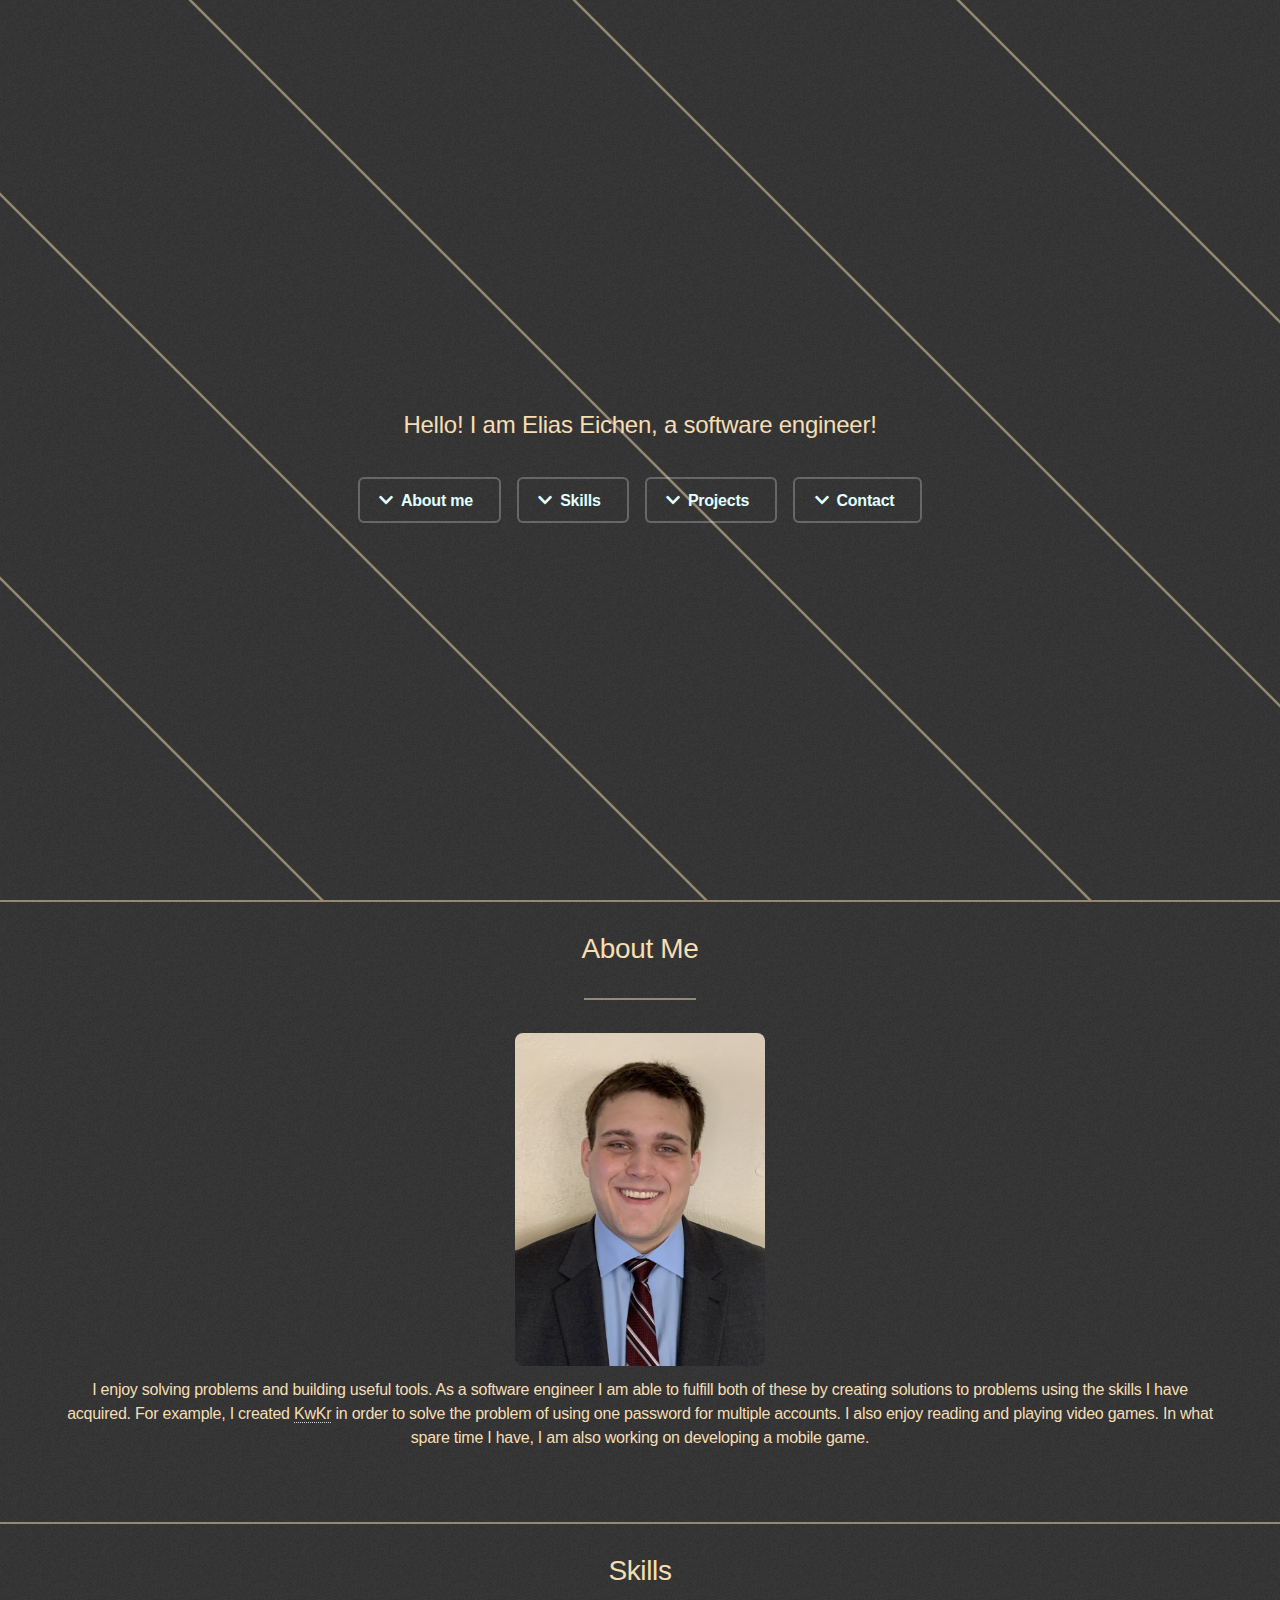
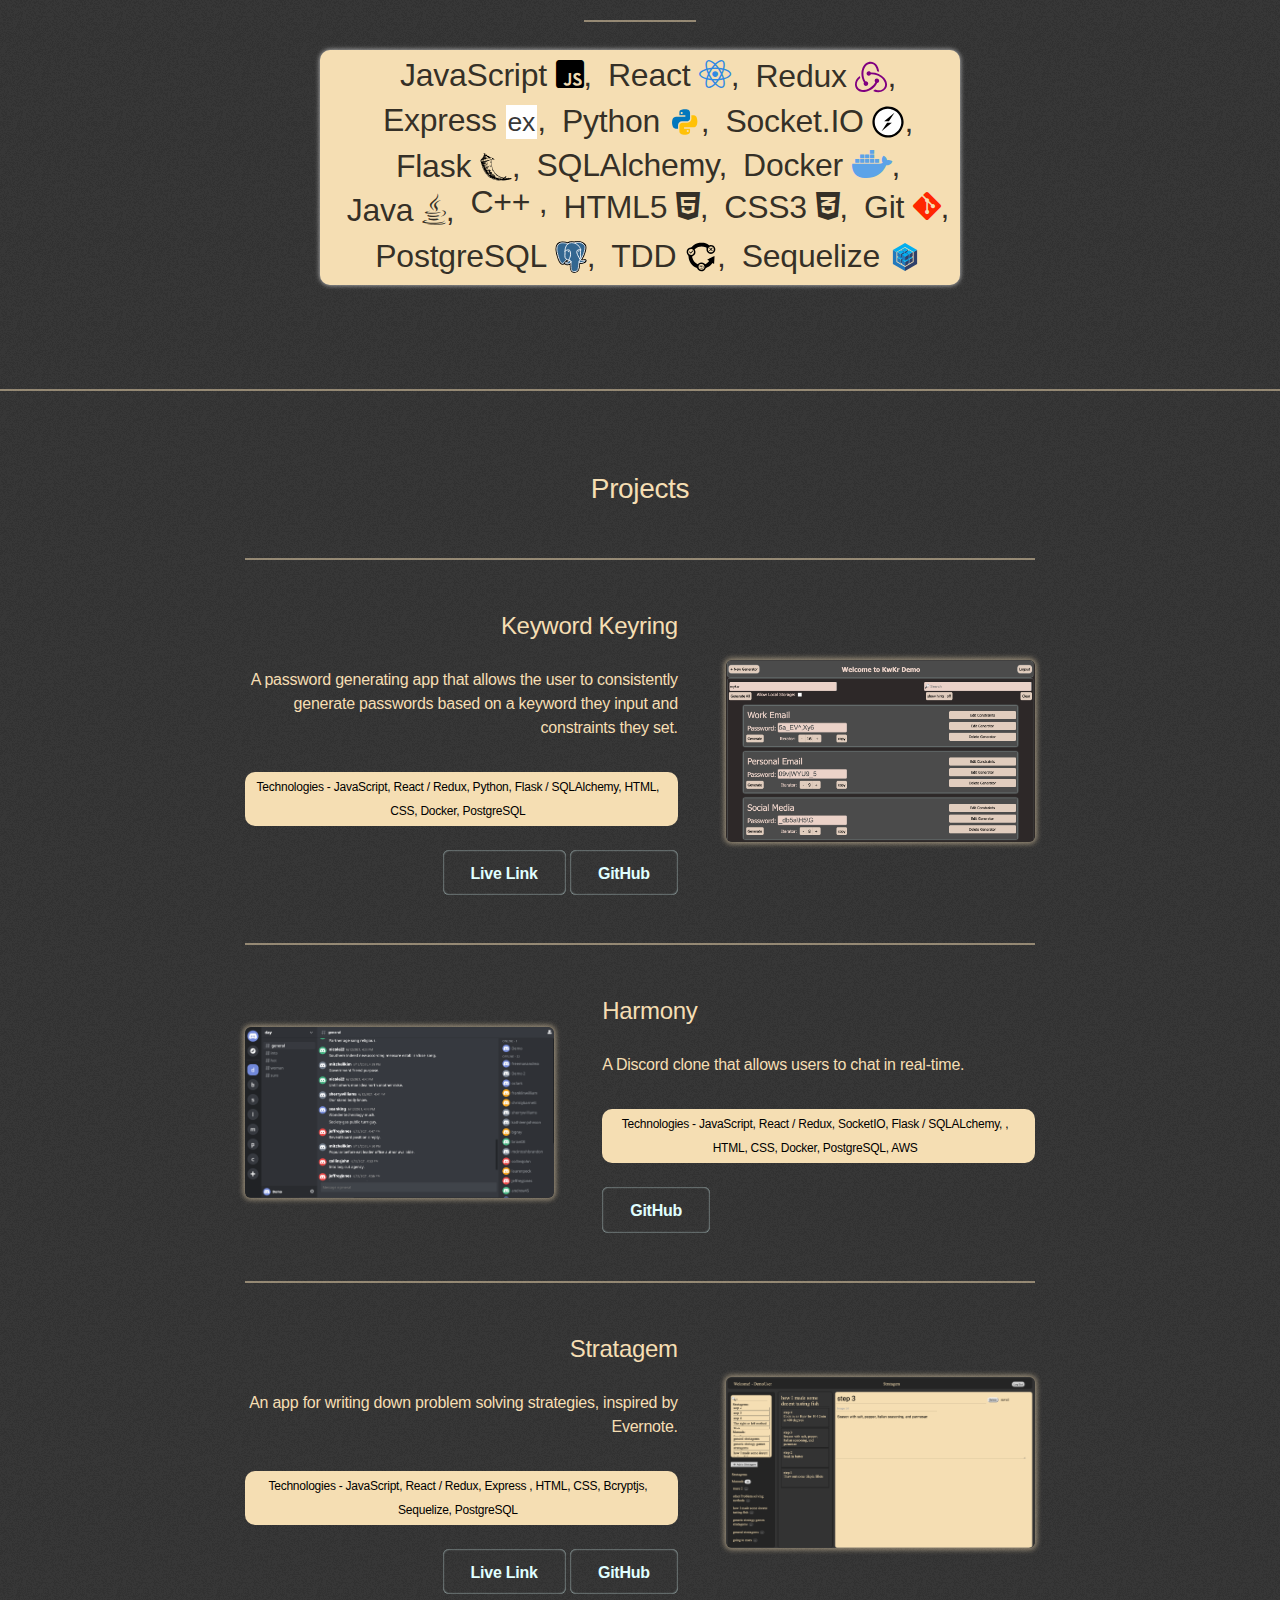
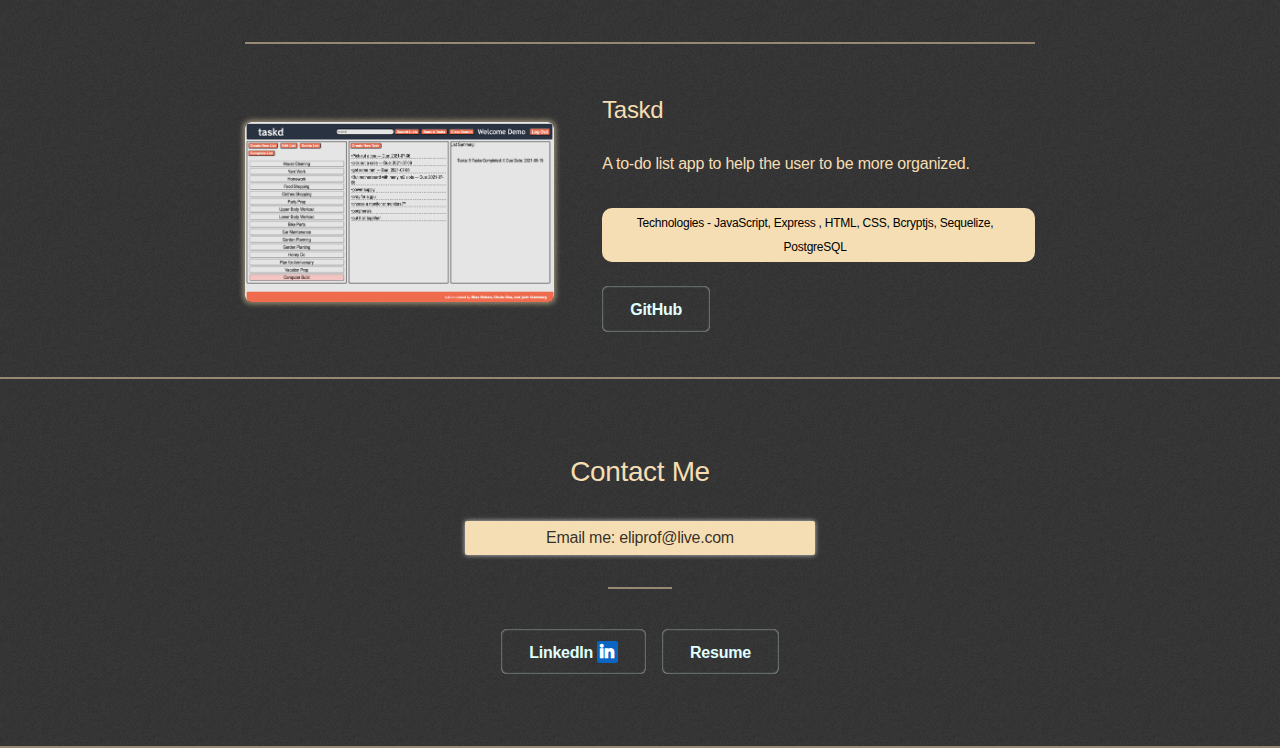
<file: index.html>
<!DOCTYPE HTML>
<!--
	Fractal by HTML5 UP
	html5up.net | @ajlkn
	Free for personal and commercial use under the CCA 3.0 license (html5up.net/license)
-->
<html>
	<head>
		<title>Elias Eichen</title>
		<meta charset="utf-8" />
		<meta name="viewport" content="width=device-width, initial-scale=1, user-scalable=no" />
		<link rel="stylesheet" href="assets/css/main.css" />
		<noscript><link rel="stylesheet" href="assets/css/noscript.css" /></noscript>
	</head>
	<body class="is-preload">

		<!-- Header -->
			<header id="header">
				<div class="content">
					<!-- <h1><a href="#">Place Holder page </a></h1> -->
					<p>Hello! I am Elias Eichen, a software engineer!</p>
					<ul class="actions">
						<li><a href="#about" class="button icon solid fa-chevron-down scrolly">About me</a></li>
						<li><a href="#one" class="button icon solid fa-chevron-down scrolly">Skills</a></li>
						<li><a href="#two" class="button icon solid fa-chevron-down scrolly">Projects</a></li>
						<li><a href="#three" class="button icon solid fa-chevron-down scrolly">Contact</a></li>
					</ul>
				</div>
			</header>
			
			<!-- About -->
			<section id='about' class="wrapper style2 special">
				<h2 id='about-title'>About Me</h2>
				<div class=""><div class="inner"><img class="headshot" src="images/me.jpeg" alt="My image here" /></div></div>
				<p id="about-me">I enjoy solving problems and building useful tools. As a software engineer I am able to fulfill both of these by
					creating solutions to problems using the skills I have acquired. For example, I created <a href="https://github.com/EEichen/keyword-keyring">KwKr</a> in order to solve
					the problem of using one password for multiple accounts. I also enjoy reading and playing video games. In what spare time I have, I am also working on developing a mobile game.
				</p>
			</section>
			
			<!-- One -->
			<section id="one" class="wrapper style2 special">
				<!--  JavaScript, React, Redux, Express, 
					SocketIO, Python, Flask, SQLAlchemy, 
					Docker, Java, C++, HTML5, CSS3, 
					Git, PostgreSQL, TDD, Sequelize
				-->
				<h2 id='skill-title'>Skills</h2>

				<ul class="skills-list">
					<li><span>JavaScript </span><i id='js-ico' class="fab fa-js-square"></i>,</li>
					<li><span>React </span><i id='react-ico' class="fab fa-react"></i>,</li>
					<li><span>Redux </span><svg id='redux-ico' xmlns="http://www.w3.org/2000/svg" xmlns:xlink="http://www.w3.org/1999/xlink" aria-hidden="true" focusable="false"
						width="1em" height="1em"
						style="-ms-transform: rotate(360deg); -webkit-transform: rotate(360deg); transform: rotate(360deg);"
						preserveAspectRatio="xMidYMid meet" viewBox="0 0 24 24">
						<path
							d="M16.634 16.504c.87-.075 1.543-.84 1.5-1.754c-.047-.914-.796-1.648-1.709-1.648h-.061a1.71 1.71 0 0 0-1.648 1.769c.03.479.226.869.494 1.153c-1.048 2.038-2.621 3.536-5.005 4.795c-1.603.838-3.296 1.154-4.944.93c-1.378-.195-2.456-.81-3.116-1.799c-.988-1.499-1.078-3.116-.255-4.734c.6-1.17 1.499-2.023 2.099-2.443a9.96 9.96 0 0 1-.42-1.543C-.868 14.408-.416 18.752.932 20.805c1.004 1.498 3.057 2.456 5.304 2.456c.6 0 1.23-.044 1.843-.194c3.897-.749 6.848-3.086 8.541-6.532zm5.348-3.746c-2.32-2.728-5.738-4.226-9.634-4.226h-.51c-.253-.554-.837-.899-1.498-.899h-.045c-.943 0-1.678.81-1.647 1.753c.03.898.794 1.648 1.708 1.648h.074a1.69 1.69 0 0 0 1.499-1.049h.555c2.309 0 4.495.674 6.488 1.992c1.527 1.005 2.622 2.323 3.237 3.897c.538 1.288.509 2.547-.045 3.597c-.855 1.647-2.294 2.517-4.196 2.517c-1.199 0-2.367-.375-2.967-.644c-.36.298-.96.793-1.394 1.093c1.318.598 2.652.943 3.94.943c2.922 0 5.094-1.647 5.919-3.236c.898-1.798.824-4.824-1.47-7.416zM6.49 17.042c.03.899.793 1.648 1.708 1.648h.06a1.688 1.688 0 0 0 1.648-1.768c0-.9-.779-1.647-1.693-1.647h-.06c-.06 0-.15 0-.226.029c-1.243-2.098-1.768-4.347-1.572-6.772c.12-1.828.72-3.417 1.797-4.735c.9-1.124 2.593-1.68 3.747-1.708c3.236-.061 4.585 3.971 4.689 5.574l1.498.45C17.741 3.197 14.686.62 11.764.62C9.02.62 6.49 2.613 5.47 5.535C4.077 9.43 4.991 13.177 6.7 16.174c-.15.195-.24.539-.21.868z"
							fill="purple" />
					</svg>,</li>
					<li><span>Express </span><span id='exico'>ex</span>,</li>
					<li><span>Python </span><svg id='pyico' xmlns="http://www.w3.org/2000/svg" viewBox="0 0 48 48" width="48px" height="48px">
						<path fill="#0277BD"
							d="M24.047,5c-1.555,0.005-2.633,0.142-3.936,0.367c-3.848,0.67-4.549,2.077-4.549,4.67V14h9v2H15.22h-4.35c-2.636,0-4.943,1.242-5.674,4.219c-0.826,3.417-0.863,5.557,0,9.125C5.851,32.005,7.294,34,9.931,34h3.632v-5.104c0-2.966,2.686-5.896,5.764-5.896h7.236c2.523,0,5-1.862,5-4.377v-8.586c0-2.439-1.759-4.263-4.218-4.672C27.406,5.359,25.589,4.994,24.047,5z M19.063,9c0.821,0,1.5,0.677,1.5,1.502c0,0.833-0.679,1.498-1.5,1.498c-0.837,0-1.5-0.664-1.5-1.498C17.563,9.68,18.226,9,19.063,9z" />
						<path fill="#FFC107"
							d="M23.078,43c1.555-0.005,2.633-0.142,3.936-0.367c3.848-0.67,4.549-2.077,4.549-4.67V34h-9v-2h9.343h4.35c2.636,0,4.943-1.242,5.674-4.219c0.826-3.417,0.863-5.557,0-9.125C41.274,15.995,39.831,14,37.194,14h-3.632v5.104c0,2.966-2.686,5.896-5.764,5.896h-7.236c-2.523,0-5,1.862-5,4.377v8.586c0,2.439,1.759,4.263,4.218,4.672C19.719,42.641,21.536,43.006,23.078,43z M28.063,39c-0.821,0-1.5-0.677-1.5-1.502c0-0.833,0.679-1.498,1.5-1.498c0.837,0,1.5,0.664,1.5,1.498C29.563,38.32,28.899,39,28.063,39z" />
					</svg></i>,</li>
					<li><span>Socket.IO </span><svg id='sioico' xmlns="http://www.w3.org/2000/svg" xmlns:xlink="http://www.w3.org/1999/xlink" width="256px" height="256px"
						viewBox="0 0 256 256" version="1.1" preserveAspectRatio="xMidYMid">
						<g>
							<path
								d="M96.4465116,7.38232558 C128.714419,-0.893023256 164.375814,3.92930233 192.833488,21.492093 C228.673488,42.9246512 252.070698,83.467907 252.666047,125.20186 C253.975814,167.352558 232.007442,209.146047 196.703256,232.066977 C157.410233,258.500465 103.054884,259.512558 62.9283721,234.388837 C22.027907,209.979535 -1.8455814,160.744186 4.28651163,113.473488 C9.22790698,63.5237209 47.8065116,19.467907 96.4465116,7.38232558 L96.4465116,7.38232558 L96.4465116,7.38232558 Z"
								fill="#010101" />
							<path
								d="M91.5051163,27.8027907 C152.468837,3.39348837 227.244651,48.4613953 233.555349,113.830698 C243.378605,172.651163 194.56,232.424186 134.965581,234.150698 C78.2883721,239.806512 23.5162791,191.76186 21.9088372,134.846512 C17.6818605,88.7665116 48.0446512,43.0437209 91.5051163,27.8027907 L91.5051163,27.8027907 L91.5051163,27.8027907 Z"
								fill="#FFFFFF" />
							<path
								d="M97.6372093,121.689302 C124.963721,99.3637209 151.694884,76.264186 179.616744,54.5934884 C164.971163,77.0976744 149.908837,99.304186 135.263256,121.808372 C122.701395,121.867907 110.139535,121.867907 97.6372093,121.689302 L97.6372093,121.689302 L97.6372093,121.689302 Z"
								fill="#010101" />
							<path
								d="M120.736744,134.132093 C133.35814,134.132093 145.92,134.132093 158.48186,134.310698 C130.976744,156.517209 104.364651,179.795349 76.3832558,201.406512 C91.0288372,178.902326 106.091163,156.636279 120.736744,134.132093 L120.736744,134.132093 L120.736744,134.132093 Z"
								fill="#010101" />
						</g>
					</svg>,</li>
					<li><span>Flask <svg id='flaskico' xmlns="http://www.w3.org/2000/svg" xmlns:xlink="http://www.w3.org/1999/xlink" viewBox="0 0 66 60" fill="#fff"
						fill-rule="evenodd" stroke="#000" stroke-linecap="round" stroke-linejoin="round">
						<use xlink:href="#A" x="1" y="1" />
						<symbol id="A" overflow="visible">
							<path
								d="M19.127 50.839c-2.44-1.92-5.04-3.756-6.816-6.344-3.74-4.566-6.6-9.85-8.588-15.406-1.19-3.612-1.6-7.486-3.132-10.96-1.604-2.52.276-5.28 3.04-6.08 1.23-.236 3.392-1.4.8-.568-2.34 1.716-2.566-1.56-.166-1.768 1.64-.2 2.24-1.56 1.68-2.764-1.76-1.148 4.264-2.406 1.232-4.12C4-.571 11.573-1.227 9.705 2.641c-.444 2.972 5.292-.548 3.96 2.888 1.354 1.65 5.068.376 4.974 2.69 1.972.136 2.648 1.794 4.5 1.92 1.92.866 5.394 1.548 6.046 3.71-1.9 1.506-6.306-3.11-6.52 1.06.576 6.16.428 12.504 2.68 18.37 1.066 3.55 3.65 6.346 6 9.112 2.234 2.708 5.26 4.616 8.34 6.2 2.704 1.276 5.6 2.12 8.566 2.652 1.194-.914 3.306-4.312 5.168-2.88.09 1.612-3.7 3.368-.2 3.19 2.07-.624 3.504 1.6 5.206-.408 1.57 1.86 6.52-1.186 5.406 2.612-1.51.974-3.712.386-5.224 1.726-2.494-1.246-4.48 1.114-7.24.816-3.066.55-6.184.77-9.292.774-5.1-.4-10.306-.572-15.156-2.348-2.734-.794-5.4-2.35-7.8-3.908zm4.306 1.866c2.668 1.152 5.28 2.368 8.2 2.736 4.64.644 9.43 1.64 14.086.732-2.108-.952-4.286.37-6.386-.68-2.52.54-5.2-.14-7.8-.474-2.91-1.296-6.052-2.188-8.776-3.872-3.406-1.244 1.76 1.596 2.68 1.826 2.128 1.208-2.34-.6-2.972-1.12-1.784-1-2.01-.792-.176.224l1.12.628zm-5.08-3.588c2.586.96-.012-1.8-1.194-1.66-.524-.91-2.006-1.486-.96-1.974-1.88.652-1.968-2.48-2.85-2.032-1.988-.628-.774-2.852-3.14-4.2-.216-1.44-2.352-2.686-3.032-4.856-.3-1.112-2.414-4.3-1.116-1.332 1.104 2.86 3.048 5.306 4.668 7.75 1.256 2.328 2.74 4.76 5.028 6.214.772.74 1.516 1.874 2.604 2.106zm-7.448-8.2c.09-.39.472.844 0 0zm10.546 9.326c.572-.256-.824-.324 0 0zm1.4.512c-.146-.706-.64.396 0 0zm1.76.732c.836-.796-1.29-.5 0 0zm3.012 1.68c.508-.75-1.626-.28 0 0zm-5.8-4.03c1.3-.84-1.68-.012 0 0zm1.32.66c-.04-.444-.47.2 0 0zm6.586 4.112c1.06.668 6.184 1.464 2.976.274-.54.112-5.95-1.532-2.976-.274zm-10.456-8.144c-.1-.444-1.644-.492 0 0zm3.066 1.788c.8-.56-1.656-.43 0 0zm2.6 1.6c1.146-.432-1.856-.434 0 0zm-6.92-4.75c1.24.952 5.012.12 1.9-.568-1.414-.754-4.6-1.27-2.428.454l.526.114zm8.64 5.274c.52-.88-2.172-.504 0 0zm-2.626-2.086c3.04.86-2.554-1.92-.75-.32l.4.2.35.136zm5.264 3.04c2.88.028-2.6-.4 0 0zm-12.386-7.894c-.112-.536-.71.044 0 0zm17.254 10.624c.076-.968-.94.72 0 0zm-12.34-7.6c-.174-.51-.9-.02 0 0zm-4.64-3.34c1.652-.1-2.26-.728 0 0zm-5.472-3.528c-.206-.792-1.796-1.424 0 0zm14.424 9.154c-.3-.346-.14.074 0 0zm8.976 5.51c-.028-.528-.488.2 0 0zm-9.77-6.33c.16-.68-1.41-.206 0 0zm-6.688-4.24c1.23-.13-1.97-.83 0 0zm11.312 7.03c1.916-.76-1.866-.37 0 0zm-5.884-3.994c2.206.284-2.626-1.5-.486-.16l.486.16zm7.67 4.716c2.06-1.23 1.4 2.886 3.496.348 2.086-1.524-1.8 1.884.768.272 1.86-1.244 4.606.59 6.34 1.186 1.248-.06 2.46 1.08 3.74.386 2.46-.664-4.816-.984-2.908-2.16-2.252.656-3.916-.8-5.026-2.224-2.528-.584-5.448-1.876-6.71-4.112-.514-.84.74.12-.444-1.254-1.52-1.354-2.28-2.892-3.304-4.54-1.2-.65-1.366-2.568-1.488-.064.01-1.6-1.474-2.646-1.84-2.204-.006-1.52 1.59-.76.472-1.884-.24-1.6-1.032-3.2-1.268-5.004-.37-.86-.052-2.7-1.26-.754-.44 2.054-.146-2.524.54-1.016.9-1.54-.324-1.36-.372-1.146.586-1.3.372-3.144-.154-2.44.312-1.4.494-5.07-.466-4.416.6-1.44 1.104-6.594-1.424-4.63-1.024.014-2.796.372-3.634.788 2.626 1.448-.264.524-1.336.292-.14 1.34-1.2.76-2.52.774 2.116.26-1.03 2.16-2.24 1.424-1.576.752 1.36 2.632.03 3.214.164.874-2.414-.316-2.212 1.708-1.528-.644-.21 2.4.556 1.37 2.6.704 1.83 2.308 1.896 3.834-.424.888-2.092-2.088-.372-1.95-1.36-2.206-1.5-.8-2.63.228-.26.074 2.88 1.46.908 2.14 1.734.268 1.784 1.786 2.136 2.744 1.04 1.086.826-1.2 2.074.106-.79-1.16-4.2-3.274-1.45-2.6-.014-1.168-.494-2.112.344-2.09.83-1.5-.868 3.7 1 1.792.516-.226.646-1.5 1.574.12 1.348 1.328.488 2.288-1.416 1.072.34 1.156 2.546 1.568 2.13 3.374.44 1.59 1.054 1.004 1.59.912.4 1.544.66.408.68-.326 1.924.412 1.472 1.55 2.076 2.344 1.326.6-1.9-4.056.4-1.4 2.394 2.16.9 3.066-1.25 2.72 1.36-.11 1.8 1.84 3.5 1.77 1.552.74 2.6 3.574-.072 2.392-.926-.836-4.212-1.868-1.528-.28 2.476 1.148 4.444 1.832 6.832 3.274 1.708 1.2 2.446 2.616 3.094 2.894-1.436.686-4.328-.548-2.2-.926-1.34-.244-2.848-.92-1.564.748 1.092.912 3.866.816 4.364.92-.4.928-1.146 1 .016 1.074-1.296.692.416.8.536 1.194zm-2.652-7.506c-.79-.826-.994-2.37-.14-1.026.44.176 1.4 2.526.14 1.026zm8.64 5.46c.492-.032.014.374 0 0zm-9.88-7.51c-.032-1.248.284.96 0 0zm-.86-1.154c-.994-1.92 1.25.54 0 0zm-10.404-7.2c.584-.156.288.996 0 0zm8.28 4.488c.36-1.346.4 1.128 0 0zm-5.85-4.068c-.412-.74.86.696 0 0zm5 1.608c-.94-2.106.668-1.15.21.344l-.21-.344zm-8.656-5.772c-.4-.692-1.114-2.72-.89-3.34.2 1.008 2.144 4.34.952 1.4-1.316-2.48 1.574.804 1.872 1.424.14.614-.812-.168-.168 1.276-1.176-1.644-.694.908-1.764-.74zm-2.674-1.844c.11-1.608.612 1.1 0 0zm1.204.416c.574-1.212.972 1.69 0 0zm-2.92-2.2c-.996-.99-1.716-1.9.048-.614.68.026-1.51-2.074.164-.668 1.76.32.868 2.886-.21 1.28zm1.52-.04c.6-.574.308.564 0 0zm.936.3c-.88-1.644 1.064.69 0 0zm-1.86-1.776c-2.896-2.6 3.64 1.346.472.48l-.472-.48zm8.296 4.8c-1.254-.75-.334-5.288.094-2.186 1.2-.394-.068 1.604.84 1.584-.14 1.26-.55 1.714-.934.6zm3.068 1.814c.12-1.368.26.936 0 0zm-.532-.528c.14-.584.012.688 0 0zm-10.224-6.934c-1.86-2.566 5.406 2.596 1.192.65-.44-.116-.97-.156-1.192-.65zm5.91 3.132c-.176-2.16.392.36 0 0zm4.486 2.88c.346-1.23.026.814 0 0zm-10.11-7.012c1.106-.236 4.6 1.94 1.39.6-.354-.392-1.112-.214-1.39-.6zm9.492 4.732c.12-2.21.66-1.32.004.32l-.004-.32zm-8.67-5.5c.452-.66-1.196-2.986.236-.834.6.492 1.794.824.76 1.032 1.63 1.44-.4.39-.994-.2zm8.2 4.812c.31-2.52.274 1.474 0 0zm-9.14-7.136c.344-.148.2.46 0 0zm2.14 1.274c.55-1.156 1.016 1.288 0 0zm6.034 3.356c-.004-.44.114.646 0 0zm-.35-.772c-.836-2.066.8 1.094 0 0zm-.514-1.356c-.14-.854.48 1.072 0 0zm.836-1.36c-.576-1.012.726-4.46.872-2.32-.606 1.668-.174 2.6.246.36.8-1.76-.168 3.474-1.12 1.96zm.86-5.132c.25-.308.056.37 0 0zm-1.44 28.3c-.34-.3.044.188 0 0zm2.96 1.496c1.646.424 1.64-.256.15-.46-.8-.744-3.324-1.534-1.064-.092.148.4.6.37.914.55zm-5.84-3.88c.906.68 3.414 1.916 1.292.26.716-.832-1.37-1.276-.68-1.832-1.76-1.08-1.39-1-.156-.946-2.116-.946.306-.874.192-1.36-.816-.16-4.052-1.44-2.148.104-1.936-.986-.46.368-1.046.226-2-.54 1.76 1.508-.314 1 1.134.9 3.056 2.306.48.952-.34.488 1.844 1.23 2.4 1.6zm3.094 1.8c3.76 1.212-1.846-1.48 0 0zm15.84 9.596c.048-.748-.514.64 0 0zm1.628.686c.868-.84.036 1.34 1.44-.206.014-1.106-.04-1.76-1.612-.416-.434.24-.626 1.26.174.6zM11.757 36.773c-.266-1.048-1.868-1.044 0 0zm1.74 1.14c-.646-1.07-2.304-.97 0 0zm9.892 5.966c.966.86 4.436.63 1.172.106-.48-.714-3.066-.54-1.172-.106zm13.596 8.4c1.486-1.248-1.44.556 0 0zm3.092 2.124c.01-.4-.64.174 0 0zm.006-.56c1.646-1.74-1.594.1 0 0zM7.481 33.193c-1.4-2-.872-2.9-2.224-4.534-.256-1.25-2.32-4.086-1.068-1.08 1.148 1.76 1.488 4.48 3.292 5.6zm32.08 20.092c3.03-1.956-1.24-.852 0 0zm2.312.906c1.52-1.3-.96-.272 0 0zM11.241 34.563c.434-.646-1.12-.084 0 0zm30.15 19.01c1.468-.946-.34-.8-.266.086l.266-.086zm-19.924-12.56c-.05-.64-.776.054 0 0zm1.23.708c-.392-.792-.6.124 0 0zm21.05 12.49c1.88-1.36-1.14-.26-.394.26l.394-.26zm-.72-.348c1.534-1.284-1.6.568 0 0zm3.68 2.45c1.028-.688-1.25-.2 0 0zm-34.52-22.22c1.4.308 5.51 3.396 3.074.214-1.248-.37-.5-3.4-1.774-2.88.854 1.428.7 2.036-1.092 1.136-2.254-1.1-1.266.544-.826 1-.6.14.794.52.6.532zm-6.28-4.96c.246-1-2.274-5.6-1.19-2.304.39.694.35 2.01 1.19 2.304zm11.532 7.11c-.712-.594-.034-.084 0 0zm1.748.408c0-1.08-1.932-.44 0 0zm15.154 9.552c-.29-.74-1.14-.016 0 0zm.728.532c-.108-.414-.4.08 0 0zm6.006 3.784c.6-.426-.72-.056 0 0zM9.041 29.937c1.652-.64-1.77-.456 0 0zm23.96 15.096c-.02-1.07-1.054.266 0 0zm-24.614-16.6c1.06-.36-1-.236 0 0zm3.08 1.492c-.02-.352-.326.134 0 0zm37.576 23.04c1.364-.276 4.476.694 5-.36-1.66-.04-5.734-1.17-5.926.268l.36.06.586.036zM12.447 30.153c.024-1.084-.844-.04 0 0zm-8.1-5.6c-.368-2.064-1.4-.312 0 0zm1.93.486c.024-.664-1.768-.596 0 0zm1.104.54c-.32-.26-.248.326 0 0zm6.946 4.454c.328-.3-.774-.2 0 0zm-7.68-5.68c-.188-1.56-2.24-.234 0 0zm-3.96-2.57c-.056-.72-.386.272 0 0zm.59-.444c-.096-.854-.506.108 0 0zm3.254 1.94c1.376-.54-2.506-1.12-.28-.1l.28.1zm43.556 26.894c.88-.808-1.12-.25 0 0zm5.26 2.726c.354-1.04-.89.14 0 0zM6.861 21.563c.146-1.01-1.092.2 0 0zm-4.632-3.1c-.244-1.43-.228-3.93 2.168-3.086-3.174.632 2.2 3.948 1.52 1.328 1.336.066 2.612-.79 1.91.506 2.634-.286 4.454-2.57 7-2.248 2-.264 4.144-.46 6.28-1.26 1.754-.126 3.44-2.014 2.48-3.134-2.392-.2-4.896.096-7.54.624-2.93.608-5.59 1.766-8.546 2.26-2.88.388.6 1.066-.246 1.2-1.5.52 1.794.872-.194 1.424-1.228-.234-2.506-.656-2-1.95-2.76.36-5.186 1.504-3.004 4.312l.16.002zm6.656-3.37c.646-2.384 3.466 1.96 1.06.32-.286-.216-.76-.39-1.06-.32zm.126-1.156c.934-.694.496.39 0 0zm1.186.02c.086-1.096 2.716.6.434.394l-.434-.394zm1.6-.652c.594-.694.172.614 0 0zm.416-.28c.988-1.186 5.586-.76 2.2-.116-.9-.68-1.594.4-2.2.116zm6-.926c-.148-3.24 2.984 1.15 0 0zm1.704-.01c.6-1.632 2.4-.656.29-.328.046.174-.064.844-.29.328zM6.171 20.743c1.86-1.14-1.974-.988 0 0zm1.376.4c.652-.694-1.4-.28 0 0zm-4.032-2.91c1.06-.8-1.26-.31 0 0zm54.94 34.37c.03-.948-.812.426 0 0zm-5.6-3.81c.16-1.09-.72.094 0 0zm7.12 4.2c1.486.006 4.504-.46 1.27-.46-.508.08-2.96.06-1.27.46zM8.801 20.439c1.204-.08 1.88-1.326-.234-1.256-3.28-.34 2.892 1.124-.4.704-.444.294.628.632.654.55zm1.06.536c-.126-.772-.372.41 0 0zm1.26-3.352c.52-.648-.72-.174 0 0zm-4-6.688c2.148-.73 5.084-1.55 6.1.36-1.032-1.24-.416-2.464.56-.648 1.4 1.836 2.068-.836 1.172-1.452 1 1.268 2.2 1.868.684.08 1.63-1.96-3.26.256-4.372.234-.534.24-5.52 1.272-4.14 1.426zm1.26-2.41c1.224-.924 4.236.55 2.304-.92-.19-.166-4.23 1.114-2.304.92zm4.464.184c1.432.036-.6-1.926 1.088-1.036-.28-.916-1.988-1.086-2.824-1.454-.472.836.96 2.5 1.734 2.49zm-3.68-4.052c.496-.672-.87.34 0 0zm1.796.436c2.31-.306-.588-.994-.466-.024l.466.024zm-3.408-2.66C5.927.309 10.613 2.789 8.959.567 7.567-.539 6.233 1.815 7.553 2.433zm20.848 11.26c.746-1.32-3.08-1.8-.5-.468.236.08.184.56.5.468z"
								stroke="none" fill="#000" fill-rule="nonzero" />
						</symbol>
					</svg></span>,</li>
					<li id='sqlalch'><span>SQLAlchemy</span>,</li>
					<li><span>Docker </span><i id='dockerico' class="fab fa-docker"></i>,</li>
					<li><span>Java </span><i id='javaico' class="fab fa-java"></i>,</li>
					<li>C++ ,</li>
					<li>HTML5 <i class="fab fa-html5"></i>,</li>
					<li>CSS3 <i class="fab fa-css3-alt"></i>,</li>
					<li>Git <i id='gitico' class="fab fa-git-alt"></i>,</li>
					<li>PostgreSQL <svg id='pgico' xmlns="http://www.w3.org/2000/svg" width="432.071pt" height="445.383pt" viewBox="0 0 432.071 445.383"
						xml:space="preserve">
						<g id="orginal" style="fill-rule:nonzero;clip-rule:nonzero;stroke:#000000;stroke-miterlimit:4;">
						</g>
						<g id="Layer_x0020_3"
							style="fill-rule:nonzero;clip-rule:nonzero;fill:none;stroke:#FFFFFF;stroke-width:12.4651;stroke-linecap:round;stroke-linejoin:round;stroke-miterlimit:4;">
							<path style="fill:#000000;stroke:#000000;stroke-width:37.3953;stroke-linecap:butt;stroke-linejoin:miter;"
								d="M323.205,324.227c2.833-23.601,1.984-27.062,19.563-23.239l4.463,0.392c13.517,0.615,31.199-2.174,41.587-7c22.362-10.376,35.622-27.7,13.572-23.148c-50.297,10.376-53.755-6.655-53.755-6.655c53.111-78.803,75.313-178.836,56.149-203.322    C352.514-5.534,262.036,26.049,260.522,26.869l-0.482,0.089c-9.938-2.062-21.06-3.294-33.554-3.496c-22.761-0.374-40.032,5.967-53.133,15.904c0,0-161.408-66.498-153.899,83.628c1.597,31.936,45.777,241.655,98.47,178.31    c19.259-23.163,37.871-42.748,37.871-42.748c9.242,6.14,20.307,9.272,31.912,8.147l0.897-0.765c-0.281,2.876-0.157,5.689,0.359,9.019c-13.572,15.167-9.584,17.83-36.723,23.416c-27.457,5.659-11.326,15.734-0.797,18.367c12.768,3.193,42.305,7.716,62.268-20.224    l-0.795,3.188c5.325,4.26,4.965,30.619,5.72,49.452c0.756,18.834,2.017,36.409,5.856,46.771c3.839,10.36,8.369,37.05,44.036,29.406c29.809-6.388,52.6-15.582,54.677-101.107" />
							<path style="fill:#336791;stroke:none;"
								d="M402.395,271.23c-50.302,10.376-53.76-6.655-53.76-6.655c53.111-78.808,75.313-178.843,56.153-203.326c-52.27-66.785-142.752-35.2-144.262-34.38l-0.486,0.087c-9.938-2.063-21.06-3.292-33.56-3.496c-22.761-0.373-40.026,5.967-53.127,15.902    c0,0-161.411-66.495-153.904,83.63c1.597,31.938,45.776,241.657,98.471,178.312c19.26-23.163,37.869-42.748,37.869-42.748c9.243,6.14,20.308,9.272,31.908,8.147l0.901-0.765c-0.28,2.876-0.152,5.689,0.361,9.019c-13.575,15.167-9.586,17.83-36.723,23.416    c-27.459,5.659-11.328,15.734-0.796,18.367c12.768,3.193,42.307,7.716,62.266-20.224l-0.796,3.188c5.319,4.26,9.054,27.711,8.428,48.969c-0.626,21.259-1.044,35.854,3.147,47.254c4.191,11.4,8.368,37.05,44.042,29.406c29.809-6.388,45.256-22.942,47.405-50.555    c1.525-19.631,4.976-16.729,5.194-34.28l2.768-8.309c3.192-26.611,0.507-35.196,18.872-31.203l4.463,0.392c13.517,0.615,31.208-2.174,41.591-7c22.358-10.376,35.618-27.7,13.573-23.148z" />
							<path
								d="M215.866,286.484c-1.385,49.516,0.348,99.377,5.193,111.495c4.848,12.118,15.223,35.688,50.9,28.045c29.806-6.39,40.651-18.756,45.357-46.051c3.466-20.082,10.148-75.854,11.005-87.281" />
							<path
								d="M173.104,38.256c0,0-161.521-66.016-154.012,84.109c1.597,31.938,45.779,241.664,98.473,178.316c19.256-23.166,36.671-41.335,36.671-41.335" />
							<path
								d="M260.349,26.207c-5.591,1.753,89.848-34.889,144.087,34.417c19.159,24.484-3.043,124.519-56.153,203.329" />
							<path style="stroke-linejoin:bevel;"
								d="M348.282,263.953c0,0,3.461,17.036,53.764,6.653c22.04-4.552,8.776,12.774-13.577,23.155c-18.345,8.514-59.474,10.696-60.146-1.069c-1.729-30.355,21.647-21.133,19.96-28.739c-1.525-6.85-11.979-13.573-18.894-30.338    c-6.037-14.633-82.796-126.849,21.287-110.183c3.813-0.789-27.146-99.002-124.553-100.599c-97.385-1.597-94.19,119.762-94.19,119.762" />
							<path
								d="M188.604,274.334c-13.577,15.166-9.584,17.829-36.723,23.417c-27.459,5.66-11.326,15.733-0.797,18.365c12.768,3.195,42.307,7.718,62.266-20.229c6.078-8.509-0.036-22.086-8.385-25.547c-4.034-1.671-9.428-3.765-16.361,3.994z" />
							<path
								d="M187.715,274.069c-1.368-8.917,2.93-19.528,7.536-31.942c6.922-18.626,22.893-37.255,10.117-96.339c-9.523-44.029-73.396-9.163-73.436-3.193c-0.039,5.968,2.889,30.26-1.067,58.548c-5.162,36.913,23.488,68.132,56.479,64.938" />
							<path style="fill:#FFFFFF;stroke-width:4.155;stroke-linecap:butt;stroke-linejoin:miter;"
								d="M172.517,141.7c-0.288,2.039,3.733,7.48,8.976,8.207c5.234,0.73,9.714-3.522,9.998-5.559c0.284-2.039-3.732-4.285-8.977-5.015c-5.237-0.731-9.719,0.333-9.996,2.367z" />
							<path style="fill:#FFFFFF;stroke-width:2.0775;stroke-linecap:butt;stroke-linejoin:miter;"
								d="M331.941,137.543c0.284,2.039-3.732,7.48-8.976,8.207c-5.238,0.73-9.718-3.522-10.005-5.559c-0.277-2.039,3.74-4.285,8.979-5.015c5.239-0.73,9.718,0.333,10.002,2.368z" />
							<path d="M350.676,123.432c0.863,15.994-3.445,26.888-3.988,43.914c-0.804,24.748,11.799,53.074-7.191,81.435" />
							<path style="stroke-width:3;" d="M0,60.232" />
						</g>
					</svg>,</li>
					<li>TDD <svg id='tddico' xmlns="http://www.w3.org/2000/svg" version="1.0" width="200.000000pt" height="200.000000pt"
						viewBox="0 0 200.000000 200.000000" preserveAspectRatio="xMidYMid meet">
					
						<g transform="translate(0.000000,200.000000) scale(0.100000,-0.100000)" fill="#000000" stroke="none">
							<path
								d="M910 1888 c-175 -25 -357 -120 -476 -250 -36 -39 -49 -46 -92 -51 -143 -17 -252 -152 -239 -297 6 -66 37 -133 82 -175 29 -28 32 -37 38 -110 21 -285 190 -531 452 -657 76 -36 87 -45 104 -83 10 -23 35 -59 56 -80 133 -132 348 -99 440 68 30 54 38 61 122 103 106 52 206 132 270 214 l45 59 51 -34 c28 -19 53 -32 55 -30 6 6 33 488 27 493 -3 3 -430 -212 -443 -224 -2 -1 21 -19 52 -40 31 -20 56 -41 56 -47 0 -20 -137 -143 -191 -171 l-57 -30 -46 41 c-110 97 -262 97 -372 0 l-46 -41 -57 29 c-122 63 -238 214 -276 361 -24 91 -21 101 29 125 140 65 201 230 136 368 l-24 53 44 39 c174 149 434 182 640 81 l55 -28 0 -84 c0 -73 4 -93 28 -142 98 -200 380 -206 489 -11 104 184 -31 413 -243 413 -26 0 -58 -4 -71 -9 -20 -7 -35 -2 -83 30 -79 52 -193 95 -300 114 -96 16 -157 17 -255 3z m765 -239 c89 -25 148 -127 125 -217 -23 -92 -87 -142 -181 -142 -159 0 -241 184 -135 305 30 35 89 64 131 65 11 0 38 -5 60 -11z m-1220 -168 c55 -25 85 -61 101 -120 41 -158 -114 -282 -263 -210 -72 35 -114 129 -93 208 30 111 152 170 255 122z m650 -930 c83 -37 128 -127 106 -210 -24 -91 -88 -141 -182 -141 -202 0 -253 288 -62 355 52 19 91 18 138 -4z" />
							<path
								d="M1520 1575 c-11 -14 -8 -21 25 -55 l39 -40 -37 -38 c-40 -41 -44 -51 -25 -70 9 -9 22 -3 55 30 l43 42 40 -39 c36 -35 42 -38 55 -24 13 13 11 19 -25 54 l-40 39 42 43 c40 41 41 44 25 60 -16 16 -19 15 -60 -25 l-43 -42 -40 41 c-36 36 -42 39 -54 24z" />
							<path
								d="M420 1345 l-64 -65 -38 37 c-36 35 -39 36 -55 20 -16 -16 -14 -20 32 -67 27 -27 54 -50 60 -50 6 0 45 35 88 78 74 75 77 79 59 95 -17 16 -21 13 -82 -48z" />
							<path d="M890 460 c0 -6 43 -10 110 -10 67 0 110 4 110 10 0 6 -43 10 -110 10 -67 0 -110 -4 -110 -10z" />
							<path d="M930 420 c0 -6 37 -10 90 -10 53 0 90 4 90 10 0 6 -37 10 -90 10 -53 0 -90 -4 -90 -10z" />
							<path
								d="M1126 405 c4 -17 11 -36 17 -43 5 -7 10 -27 9 -45 -1 -29 1 -30 13 -14 16 23 1 88 -27 114 -19 17 -19 17 -12 -12z" />
							<path d="M890 380 c0 -6 40 -10 100 -10 60 0 100 4 100 10 0 6 -40 10 -100 10 -60 0 -100 -4 -100 -10z" />
							<path d="M890 340 c0 -5 14 -10 30 -10 17 0 30 5 30 10 0 6 -13 10 -30 10 -16 0 -30 -4 -30 -10z" />
							<path d="M970 340 c0 -6 33 -10 80 -10 47 0 80 4 80 10 0 6 -33 10 -80 10 -47 0 -80 -4 -80 -10z" />
							<path d="M930 300 c0 -6 40 -10 100 -10 60 0 100 4 100 10 0 6 -40 10 -100 10 -60 0 -100 -4 -100 -10z" />
							<path d="M970 260 c0 -6 33 -10 80 -10 47 0 80 4 80 10 0 6 -33 10 -80 10 -47 0 -80 -4 -80 -10z" />
						</g>
					</svg>,</li>
					<li>Sequelize <svg id='sqlizeico' xmlns="http://www.w3.org/2000/svg" viewBox="0 0 32 32">
						<title>file_type_sequelize</title>
						<path d="M24.612,10.929V21.016l-8.571,5.071-.077.07v3.77l.077.073,12.071-6.972V8.972L28,8.945l-3.4,1.9.017.082"
							style="fill:#2f406a" />
						<path d="M7.443,21.1l8.6,4.988V30L3.888,23V9l.125-.019,3.393,1.973.037.113V21.1" style="fill:#2379bd" />
						<path d="M7.443,11.067,3.888,9,16.014,2l12.1,6.972-3.5,1.957-8.6-4.906L7.443,11.067" style="fill:#03afef" />
						<path d="M15.894,19.945l-.093-.1V16.062l.093-.048.023-.093,3.247-1.894.1.022v3.9l-3.369,1.993"
							style="fill:#2f406a" />
						<path d="M12.469,18.073V14.021l.094,0,3.3,1.922.028.076v3.931l-3.425-1.872" style="fill:#2379bd" />
						<path d="M15.838,12.027l-3.369,1.993,3.425,1.993,3.369-1.965-3.425-2.021" style="fill:#03afef" />
						<path d="M11.7,22.415l-.093-.1V18.533l.093-.048.023-.093L14.971,16.5l.1.022v3.9L11.7,22.415" style="fill:#2f406a" />
						<path d="M8.276,20.544V16.491l.094,0,3.3,1.922.028.076v3.931L8.276,20.544" style="fill:#2379bd" />
						<path d="M11.645,14.5,8.276,16.491,11.7,18.485,15.07,16.52,11.645,14.5" style="fill:#03afef" />
						<path d="M20.386,22.509l-.093-.1V18.626l.093-.048.023-.093,3.247-1.894.1.022v3.9l-3.369,1.993"
							style="fill:#2f406a" />
						<path d="M16.961,20.637V16.585l.094,0,3.3,1.922.028.076v3.931l-3.425-1.872" style="fill:#2379bd" />
						<path d="M20.33,14.592l-3.369,1.993,3.425,1.993,3.369-1.965L20.33,14.592" style="fill:#03afef" />
						<path d="M16.193,24.98l-.093-.1V21.1l.093-.048.023-.093,3.247-1.894.1.022v3.9L16.193,24.98" style="fill:#2f406a" />
						<path d="M12.768,23.108V19.056l.094,0,3.3,1.922.028.076V24.98l-3.425-1.872" style="fill:#2379bd" />
						<path d="M16.137,17.062l-3.369,1.993,3.425,1.993,3.369-1.965-3.425-2.022" style="fill:#03afef" />
						<path d="M15.894,14.573l-.093-.1V10.69l.093-.048.023-.093,3.247-1.894.1.022v3.9l-3.369,1.993"
							style="fill:#2f406a" />
						<path d="M12.469,12.7V8.649l.094,0,3.3,1.922.028.076v3.931L12.469,12.7" style="fill:#2379bd" />
						<path d="M15.838,6.656,12.469,8.649l3.425,1.993,3.369-1.965L15.838,6.656" style="fill:#03afef" />
						<path d="M11.7,17.044l-.093-.1V13.161l.093-.048.023-.093,3.247-1.894.1.022v3.9L11.7,17.044" style="fill:#2f406a" />
						<path d="M8.276,15.172V11.12l.094,0,3.3,1.922.028.076v3.931L8.276,15.172" style="fill:#2379bd" />
						<path d="M11.645,9.126,8.276,11.12,11.7,13.113l3.369-1.965L11.645,9.126" style="fill:#03afef" />
						<path d="M20.386,17.137l-.093-.1V13.255l.093-.048.023-.093,3.247-1.894.1.022v3.9l-3.369,1.993"
							style="fill:#2f406a" />
						<path d="M16.961,15.266V11.213l.094,0,3.3,1.922.028.076v3.931l-3.425-1.872" style="fill:#2379bd" />
						<path d="M20.33,9.22l-3.369,1.993,3.425,1.993,3.369-1.965L20.33,9.22" style="fill:#03afef" />
						<path d="M16.193,19.608l-.093-.1V15.725l.093-.048.023-.093,3.247-1.894.1.022v3.9l-3.369,1.993"
							style="fill:#2f406a" />
						<path d="M12.768,17.736V13.684l.094,0,3.3,1.922.028.076v3.931l-3.425-1.872" style="fill:#2379bd" />
						<path d="M16.137,11.691l-3.369,1.993,3.425,1.993,3.369-1.965-3.425-2.022" style="fill:#03afef" />
					</svg></li>
				</ul>
			</section>

		<!-- Two -->
			<section id="two" class="wrapper">
				<div class="inner alt">
					<h2 id='projects-title'>Projects</h2>
					<section class="spotlight">
						<div class="image"><img src="images/KwKr-Homepage.png" alt="" /></div>
						<div class="content">
							<h3>Keyword Keyring</h3>
							<p>A password generating app that allows the user to consistently generate passwords based on a keyword they input and constraints they set.</p>
							<p class="techused">Technologies - JavaScript, React / Redux, Python, Flask / SQLAlchemy, HTML, CSS, Docker, PostgreSQL</p>
							<div class='project-links'>
								<a href="https://kwkr.herokuapp.com/" class="button">Live Link</a>
								<a href="https://github.com/EEichen/keyword-keyring" class="button">GitHub</a>
							</div>
						</div>
					</section>
					<section class="spotlight">
						<div class="image"><img src="images/Harmony-server.png" alt="" /></div>
						<div class="content">
							<h3>Harmony</h3>
							<p>A Discord clone that allows users to chat in real-time.</p>
							<p class="techused">Technologies - JavaScript, React / Redux, SocketIO, Flask / SQLALchemy, , HTML, CSS, Docker, PostgreSQL, AWS</p>
							<div class='project-links'>
								<a href="https://github.com/danielshoun/harmony" class="button">GitHub</a>
							</div>
						</div>
					</section>
					<section class="spotlight">
						<div class="image"><img src="images/Stratagem.png" alt="" /></div>
						<div class="content">
							<h3>Stratagem</h3>
							<p>An app for writing down problem solving strategies, inspired by Evernote.</p>
							<p class="techused">Technologies - JavaScript, React / Redux, Express , HTML, CSS, Bcryptjs, Sequelize, PostgreSQL</p>
							<div class='project-links'>
								<a href="https://stratagem.herokuapp.com/" class="button">Live Link</a>
								<a href="https://github.com/EEichen/stratagem" class="button">GitHub</a>
							</div>
						</div>
					</section>
					<section class="spotlight">
						<div class="image"><img src="images/taskd-homepage.png" alt="" /></div>
						<div class="content">
							<h3>Taskd</h3>
							<p>A to-do list app to help the user to be more organized.</p>
							<p class="techused">Technologies - JavaScript, Express , HTML, CSS, Bcryptjs, Sequelize, PostgreSQL</p>
							<div class='project-links'>
								<a href="https://github.com/chuksota/taskd" class="button">GitHub</a>
							</div>
						</div>
					</section>
				</div>
			</section>

		<!-- Three -->
			<section id="three" class="wrapper style2 special">
				<header class="major">
					<h2>Contact Me</h2>
					<div class="my-email">Email me: eliprof@live.com</div>
				</header>
				<ul class="actions special">
					<li><a href="https://www.linkedin.com/in/elias-eichen-bb15a4198/" class="button">LinkedIn <i id='liico' class="fab fa-linkedin-in"></i></a></li>
					<li><a href="docs/Eichen_Elias_Resume.pdf" class="button">Resume</a></li>
				</ul>
			</section>

		<!-- Four -->

		<!-- Footer -->
			<!-- <footer id="footer">
			</footer> -->

		<!-- Scripts -->
			<script src="assets/js/jquery.min.js"></script>
			<script src="assets/js/jquery.scrolly.min.js"></script>
			<script src="assets/js/browser.min.js"></script>
			<script src="assets/js/breakpoints.min.js"></script>
			<script src="assets/js/util.js"></script>
			<script src="assets/js/main.js"></script>

	</body>
</html>
</file>
<file: assets/css/noscript.css>
/*
	Fractal by HTML5 UP
	html5up.net | @ajlkn
	Free for personal and commercial use under the CCA 3.0 license (html5up.net/license)
*/

/* Header */

	body.is-preload #header .content {
		-moz-transform: none;
		-webkit-transform: none;
		-ms-transform: none;
		transform: none;
		opacity: 1;
	}

	body.is-preload #header .image {
		-moz-transform: none;
		-webkit-transform: none;
		-ms-transform: none;
		transform: none;
		opacity: 1;
	}

		body.is-preload #header .image img {
			opacity: 1;
		}
</file>
<file: assets/css/main.css>
@import url(fontawesome-all.min.css);

/*
	Fractal by HTML5 UP
	html5up.net | @ajlkn
	Free for personal and commercial use under the CCA 3.0 license (html5up.net/license)
*/

html, body, div, span, applet, object,
iframe, h1, h2, h3, h4, h5, h6, p, blockquote,
pre, a, abbr, acronym, address, big, cite,
code, del, dfn, em, img, ins, kbd, q, s, samp,
small, strike, strong, sub, sup, tt, var, b,
u, i, center, dl, dt, dd, ol, ul, li, fieldset,
form, label, legend, table, caption, tbody,
tfoot, thead, tr, th, td, article, aside,
canvas, details, embed, figure, figcaption,
footer, header, hgroup, menu, nav, output, ruby,
section, summary, time, mark, audio, video {
	margin: 0;
	padding: 0;
	border: 0;
	font-size: 100%;
	font: inherit;
	vertical-align: baseline;}

article, aside, details, figcaption, figure,
footer, header, hgroup, menu, nav, section {
	display: block;}

body {
	line-height: 1;
}

ol, ul {
	list-style: none;
}

blockquote, q {
	quotes: none;
}

	blockquote:before, blockquote:after, q:before, q:after {
		content: '';
		content: none;
	}

table {
	border-collapse: collapse;
	border-spacing: 0;
}

body {
	-webkit-text-size-adjust: none;
}

mark {
	background-color: transparent;
	color: inherit;
}

input::-moz-focus-inner {
	border: 0;
	padding: 0;
}

input, select, textarea {
	-moz-appearance: none;
	-webkit-appearance: none;
	-ms-appearance: none;
	appearance: none;
}

/* Basic */

	@-ms-viewport {
		width: device-width;
	}

	body {
		-ms-overflow-style: scrollbar;
	}

	@media screen and (max-width: 360px) {

		html, body {
			min-width: 320px;
		}

	}

	html {
		box-sizing: border-box;
	}

	*, *:before, *:after {
		box-sizing: inherit;
	}

	body {
		background: #ffffff;
	}

		body.is-preload *, body.is-preload *:before, body.is-preload *:after {
			-moz-animation: none !important;
			-webkit-animation: none !important;
			-ms-animation: none !important;
			animation: none !important;
			-moz-transition: none !important;
			-webkit-transition: none !important;
			-ms-transition: none !important;
			transition: none !important;
		}

/* Type */

	body {
		color: #999999;
	}

	html, input, select, textarea {
		font-size: 16pt;
	}

		@media screen and (max-width: 1680px) {

			html, input, select, textarea {
				font-size: 13pt;
			}

		}

		@media screen and (max-width: 1280px) {

			html, input, select, textarea {
				font-size: 12pt;
			}

		}

		@media screen and (max-width: 360px) {

			html, input, select, textarea {
				font-size: 11pt;
			}

		}

	body, input, select, textarea {
		font-family: Arial, Helvetica, sans-serif;
		font-weight: normal;
		line-height: 1.5em;
		letter-spacing: -0.015em;
	}

	a {
		-moz-transition: color 0.2s ease-in-out, border-bottom-color 0.2s ease-in-out;
		-webkit-transition: color 0.2s ease-in-out, border-bottom-color 0.2s ease-in-out;
		-ms-transition: color 0.2s ease-in-out, border-bottom-color 0.2s ease-in-out;
		transition: color 0.2s ease-in-out, border-bottom-color 0.2s ease-in-out;
		text-decoration: none;
		border-bottom: dotted 1px;
	}

		a:hover {
			border-bottom-color: transparent !important;
		}

	strong, b {
		font-weight: bold;
	}

	em, i {
		font-style: italic;
	}

	p {
		margin: 0 0 2em 0;
	}

	h1, h2, h3, h4, h5, h6 {
		font-weight: normal;
		line-height: 1em;
		margin: 0 0 1em 0;
		letter-spacing: -0.0125em;
	}

		h1 a, h2 a, h3 a, h4 a, h5 a, h6 a {
			color: inherit;
			text-decoration: none;
			border-bottom: none;
		}

		@media screen and (max-width: 980px) {

			h1 br, h2 br, h3 br, h4 br, h5 br, h6 br {
				display: none;
			}

		}

	h2 {
		font-size: 1.75em;
		line-height: 1.5em;
	}

	h3 {
		font-size: 1.5em;
		line-height: 1.5em;
	}

	h4 {
		font-size: 1.1em;
		line-height: 1.5em;
	}

	h5 {
		font-size: 0.9em;
		line-height: 1.5em;
	}

	h6 {
		font-size: 0.7em;
		line-height: 1.5em;
	}

	@media screen and (max-width: 736px) {

		h2 {
			font-size: 1.25em;
		}

		h3 {
			font-size: 1.2em;
		}

		h4 {
			font-size: 1em;
		}

	}

	sub {
		font-size: 0.8em;
		position: relative;
		top: 0.5em;
	}

	sup {
		font-size: 0.8em;
		position: relative;
		top: -0.5em;
	}

	blockquote {
		border-left-style: solid;
		border-left-width: 4px;
		font-style: italic;
		margin: 0 0 2em 0;
		padding: 0.5em 0 0.5em 2em;
	}

	code {
		border-radius: 6px;
		border-style: solid;
		border-width: 1px;
		font-family: "Courier New", monospace;
		font-size: 0.9em;
		margin: 0 0.25em;
		padding: 0.25em 0.65em;
	}

	pre {
		-webkit-overflow-scrolling: touch;
		font-family: "Courier New", monospace;
		font-size: 0.9em;
		margin: 0 0 2em 0;
	}

		pre code {
			display: block;
			line-height: 1.75em;
			padding: 1em 1.5em;
			overflow-x: auto;
		}

	hr {
		border: 0;
		border-bottom-style: solid;
		border-bottom-width: 1px;
		margin: 2em 0;
	}

		hr.major {
			margin: 3em 0;
		}

	.align-left {
		text-align: left;
	}

	.align-center {
		text-align: center;
	}

	.align-right {
		text-align: right;
	}

	input, select, textarea {
		color: #999999;
	}

	a {
		color: inherit;
		border-bottom-color: #d6d6d6;
	}

		a:hover {
			color: #4696e5;
		}

	strong, b {
		color: #828282;
	}

	blockquote {
		border-left-color: #e6e6e6;
	}

	code {
		background: rgba(144, 144, 144, 0.075);
		border-color: #e6e6e6;
	}

	hr {
		border-bottom-color: #e6e6e6;
	}

/* Row */

	.row {
		display: flex;
		flex-wrap: wrap;
		box-sizing: border-box;
		align-items: stretch;
	}

		.row > * {
			box-sizing: border-box;
		}

		.row.gtr-uniform > * > :last-child {
			margin-bottom: 0;
		}

		.row.aln-left {
			justify-content: flex-start;
		}

		.row.aln-center {
			justify-content: center;
		}

		.row.aln-right {
			justify-content: flex-end;
		}

		.row.aln-top {
			align-items: flex-start;
		}

		.row.aln-middle {
			align-items: center;
		}

		.row.aln-bottom {
			align-items: flex-end;
		}

		.row > .imp {
			order: -1;
		}

		.row > .col-1 {
			width: 8.33333%;
		}

		.row > .off-1 {
			margin-left: 8.33333%;
		}

		.row > .col-2 {
			width: 16.66667%;
		}

		.row > .off-2 {
			margin-left: 16.66667%;
		}

		.row > .col-3 {
			width: 25%;
		}

		.row > .off-3 {
			margin-left: 25%;
		}

		.row > .col-4 {
			width: 33.33333%;
		}

		.row > .off-4 {
			margin-left: 33.33333%;
		}

		.row > .col-5 {
			width: 41.66667%;
		}

		.row > .off-5 {
			margin-left: 41.66667%;
		}

		.row > .col-6 {
			width: 50%;
		}

		.row > .off-6 {
			margin-left: 50%;
		}

		.row > .col-7 {
			width: 58.33333%;
		}

		.row > .off-7 {
			margin-left: 58.33333%;
		}

		.row > .col-8 {
			width: 66.66667%;
		}

		.row > .off-8 {
			margin-left: 66.66667%;
		}

		.row > .col-9 {
			width: 75%;
		}

		.row > .off-9 {
			margin-left: 75%;
		}

		.row > .col-10 {
			width: 83.33333%;
		}

		.row > .off-10 {
			margin-left: 83.33333%;
		}

		.row > .col-11 {
			width: 91.66667%;
		}

		.row > .off-11 {
			margin-left: 91.66667%;
		}

		.row > .col-12 {
			width: 100%;
		}

		.row > .off-12 {
			margin-left: 100%;
		}

		.row.gtr-0 {
			margin-top: 0;
			margin-left: 0em;
		}

			.row.gtr-0 > * {
				padding: 0 0 0 0em;
			}

			.row.gtr-0.gtr-uniform {
				margin-top: 0em;
			}

				.row.gtr-0.gtr-uniform > * {
					padding-top: 0em;
				}

		.row.gtr-25 {
			margin-top: 0;
			margin-left: -0.375em;
		}

			.row.gtr-25 > * {
				padding: 0 0 0 0.375em;
			}

			.row.gtr-25.gtr-uniform {
				margin-top: -0.375em;
			}

				.row.gtr-25.gtr-uniform > * {
					padding-top: 0.375em;
				}

		.row.gtr-50 {
			margin-top: 0;
			margin-left: -0.75em;
		}

			.row.gtr-50 > * {
				padding: 0 0 0 0.75em;
			}

			.row.gtr-50.gtr-uniform {
				margin-top: -0.75em;
			}

				.row.gtr-50.gtr-uniform > * {
					padding-top: 0.75em;
				}

		.row {
			margin-top: 0;
			margin-left: -1.5em;
		}

			.row > * {
				padding: 0 0 0 1.5em;
			}

			.row.gtr-uniform {
				margin-top: -1.5em;
			}

				.row.gtr-uniform > * {
					padding-top: 1.5em;
				}

		.row.gtr-150 {
			margin-top: 0;
			margin-left: -2.25em;
		}

			.row.gtr-150 > * {
				padding: 0 0 0 2.25em;
			}

			.row.gtr-150.gtr-uniform {
				margin-top: -2.25em;
			}

				.row.gtr-150.gtr-uniform > * {
					padding-top: 2.25em;
				}

		.row.gtr-200 {
			margin-top: 0;
			margin-left: -3em;
		}

			.row.gtr-200 > * {
				padding: 0 0 0 3em;
			}

			.row.gtr-200.gtr-uniform {
				margin-top: -3em;
			}

				.row.gtr-200.gtr-uniform > * {
					padding-top: 3em;
				}

		@media screen and (max-width: 1680px) {

			.row {
				display: flex;
				flex-wrap: wrap;
				box-sizing: border-box;
				align-items: stretch;
			}

				.row > * {
					box-sizing: border-box;
				}

				.row.gtr-uniform > * > :last-child {
					margin-bottom: 0;
				}

				.row.aln-left {
					justify-content: flex-start;
				}

				.row.aln-center {
					justify-content: center;
				}

				.row.aln-right {
					justify-content: flex-end;
				}

				.row.aln-top {
					align-items: flex-start;
				}

				.row.aln-middle {
					align-items: center;
				}

				.row.aln-bottom {
					align-items: flex-end;
				}

				.row > .imp-xlarge {
					order: -1;
				}

				.row > .col-1-xlarge {
					width: 8.33333%;
				}

				.row > .off-1-xlarge {
					margin-left: 8.33333%;
				}

				.row > .col-2-xlarge {
					width: 16.66667%;
				}

				.row > .off-2-xlarge {
					margin-left: 16.66667%;
				}

				.row > .col-3-xlarge {
					width: 25%;
				}

				.row > .off-3-xlarge {
					margin-left: 25%;
				}

				.row > .col-4-xlarge {
					width: 33.33333%;
				}

				.row > .off-4-xlarge {
					margin-left: 33.33333%;
				}

				.row > .col-5-xlarge {
					width: 41.66667%;
				}

				.row > .off-5-xlarge {
					margin-left: 41.66667%;
				}

				.row > .col-6-xlarge {
					width: 50%;
				}

				.row > .off-6-xlarge {
					margin-left: 50%;
				}

				.row > .col-7-xlarge {
					width: 58.33333%;
				}

				.row > .off-7-xlarge {
					margin-left: 58.33333%;
				}

				.row > .col-8-xlarge {
					width: 66.66667%;
				}

				.row > .off-8-xlarge {
					margin-left: 66.66667%;
				}

				.row > .col-9-xlarge {
					width: 75%;
				}

				.row > .off-9-xlarge {
					margin-left: 75%;
				}

				.row > .col-10-xlarge {
					width: 83.33333%;
				}

				.row > .off-10-xlarge {
					margin-left: 83.33333%;
				}

				.row > .col-11-xlarge {
					width: 91.66667%;
				}

				.row > .off-11-xlarge {
					margin-left: 91.66667%;
				}

				.row > .col-12-xlarge {
					width: 100%;
				}

				.row > .off-12-xlarge {
					margin-left: 100%;
				}

				.row.gtr-0 {
					margin-top: 0;
					margin-left: 0em;
				}

					.row.gtr-0 > * {
						padding: 0 0 0 0em;
					}

					.row.gtr-0.gtr-uniform {
						margin-top: 0em;
					}

						.row.gtr-0.gtr-uniform > * {
							padding-top: 0em;
						}

				.row.gtr-25 {
					margin-top: 0;
					margin-left: -0.375em;
				}

					.row.gtr-25 > * {
						padding: 0 0 0 0.375em;
					}

					.row.gtr-25.gtr-uniform {
						margin-top: -0.375em;
					}

						.row.gtr-25.gtr-uniform > * {
							padding-top: 0.375em;
						}

				.row.gtr-50 {
					margin-top: 0;
					margin-left: -0.75em;
				}

					.row.gtr-50 > * {
						padding: 0 0 0 0.75em;
					}

					.row.gtr-50.gtr-uniform {
						margin-top: -0.75em;
					}

						.row.gtr-50.gtr-uniform > * {
							padding-top: 0.75em;
						}

				.row {
					margin-top: 0;
					margin-left: -1.5em;
				}

					.row > * {
						padding: 0 0 0 1.5em;
					}

					.row.gtr-uniform {
						margin-top: -1.5em;
					}

						.row.gtr-uniform > * {
							padding-top: 1.5em;
						}

				.row.gtr-150 {
					margin-top: 0;
					margin-left: -2.25em;
				}

					.row.gtr-150 > * {
						padding: 0 0 0 2.25em;
					}

					.row.gtr-150.gtr-uniform {
						margin-top: -2.25em;
					}

						.row.gtr-150.gtr-uniform > * {
							padding-top: 2.25em;
						}

				.row.gtr-200 {
					margin-top: 0;
					margin-left: -3em;
				}

					.row.gtr-200 > * {
						padding: 0 0 0 3em;
					}

					.row.gtr-200.gtr-uniform {
						margin-top: -3em;
					}

						.row.gtr-200.gtr-uniform > * {
							padding-top: 3em;
						}

		}

		@media screen and (max-width: 1280px) {

			.row {
				display: flex;
				flex-wrap: wrap;
				box-sizing: border-box;
				align-items: stretch;
			}

				.row > * {
					box-sizing: border-box;
				}

				.row.gtr-uniform > * > :last-child {
					margin-bottom: 0;
				}

				.row.aln-left {
					justify-content: flex-start;
				}

				.row.aln-center {
					justify-content: center;
				}

				.row.aln-right {
					justify-content: flex-end;
				}

				.row.aln-top {
					align-items: flex-start;
				}

				.row.aln-middle {
					align-items: center;
				}

				.row.aln-bottom {
					align-items: flex-end;
				}

				.row > .imp-large {
					order: -1;
				}

				.row > .col-1-large {
					width: 8.33333%;
				}

				.row > .off-1-large {
					margin-left: 8.33333%;
				}

				.row > .col-2-large {
					width: 16.66667%;
				}

				.row > .off-2-large {
					margin-left: 16.66667%;
				}

				.row > .col-3-large {
					width: 25%;
				}

				.row > .off-3-large {
					margin-left: 25%;
				}

				.row > .col-4-large {
					width: 33.33333%;
				}

				.row > .off-4-large {
					margin-left: 33.33333%;
				}

				.row > .col-5-large {
					width: 41.66667%;
				}

				.row > .off-5-large {
					margin-left: 41.66667%;
				}

				.row > .col-6-large {
					width: 50%;
				}

				.row > .off-6-large {
					margin-left: 50%;
				}

				.row > .col-7-large {
					width: 58.33333%;
				}

				.row > .off-7-large {
					margin-left: 58.33333%;
				}

				.row > .col-8-large {
					width: 66.66667%;
				}

				.row > .off-8-large {
					margin-left: 66.66667%;
				}

				.row > .col-9-large {
					width: 75%;
				}

				.row > .off-9-large {
					margin-left: 75%;
				}

				.row > .col-10-large {
					width: 83.33333%;
				}

				.row > .off-10-large {
					margin-left: 83.33333%;
				}

				.row > .col-11-large {
					width: 91.66667%;
				}

				.row > .off-11-large {
					margin-left: 91.66667%;
				}

				.row > .col-12-large {
					width: 100%;
				}

				.row > .off-12-large {
					margin-left: 100%;
				}

				.row.gtr-0 {
					margin-top: 0;
					margin-left: 0em;
				}

					.row.gtr-0 > * {
						padding: 0 0 0 0em;
					}

					.row.gtr-0.gtr-uniform {
						margin-top: 0em;
					}

						.row.gtr-0.gtr-uniform > * {
							padding-top: 0em;
						}

				.row.gtr-25 {
					margin-top: 0;
					margin-left: -0.375em;
				}

					.row.gtr-25 > * {
						padding: 0 0 0 0.375em;
					}

					.row.gtr-25.gtr-uniform {
						margin-top: -0.375em;
					}

						.row.gtr-25.gtr-uniform > * {
							padding-top: 0.375em;
						}

				.row.gtr-50 {
					margin-top: 0;
					margin-left: -0.75em;
				}

					.row.gtr-50 > * {
						padding: 0 0 0 0.75em;
					}

					.row.gtr-50.gtr-uniform {
						margin-top: -0.75em;
					}

						.row.gtr-50.gtr-uniform > * {
							padding-top: 0.75em;
						}

				.row {
					margin-top: 0;
					margin-left: -1.5em;
				}

					.row > * {
						padding: 0 0 0 1.5em;
					}

					.row.gtr-uniform {
						margin-top: -1.5em;
					}

						.row.gtr-uniform > * {
							padding-top: 1.5em;
						}

				.row.gtr-150 {
					margin-top: 0;
					margin-left: -2.25em;
				}

					.row.gtr-150 > * {
						padding: 0 0 0 2.25em;
					}

					.row.gtr-150.gtr-uniform {
						margin-top: -2.25em;
					}

						.row.gtr-150.gtr-uniform > * {
							padding-top: 2.25em;
						}

				.row.gtr-200 {
					margin-top: 0;
					margin-left: -3em;
				}

					.row.gtr-200 > * {
						padding: 0 0 0 3em;
					}

					.row.gtr-200.gtr-uniform {
						margin-top: -3em;
					}

						.row.gtr-200.gtr-uniform > * {
							padding-top: 3em;
						}

		}

		@media screen and (max-width: 980px) {

			.row {
				display: flex;
				flex-wrap: wrap;
				box-sizing: border-box;
				align-items: stretch;
			}

				.row > * {
					box-sizing: border-box;
				}

				.row.gtr-uniform > * > :last-child {
					margin-bottom: 0;
				}

				.row.aln-left {
					justify-content: flex-start;
				}

				.row.aln-center {
					justify-content: center;
				}

				.row.aln-right {
					justify-content: flex-end;
				}

				.row.aln-top {
					align-items: flex-start;
				}

				.row.aln-middle {
					align-items: center;
				}

				.row.aln-bottom {
					align-items: flex-end;
				}

				.row > .imp-medium {
					order: -1;
				}

				.row > .col-1-medium {
					width: 8.33333%;
				}

				.row > .off-1-medium {
					margin-left: 8.33333%;
				}

				.row > .col-2-medium {
					width: 16.66667%;
				}

				.row > .off-2-medium {
					margin-left: 16.66667%;
				}

				.row > .col-3-medium {
					width: 25%;
				}

				.row > .off-3-medium {
					margin-left: 25%;
				}

				.row > .col-4-medium {
					width: 33.33333%;
				}

				.row > .off-4-medium {
					margin-left: 33.33333%;
				}

				.row > .col-5-medium {
					width: 41.66667%;
				}

				.row > .off-5-medium {
					margin-left: 41.66667%;
				}

				.row > .col-6-medium {
					width: 50%;
				}

				.row > .off-6-medium {
					margin-left: 50%;
				}

				.row > .col-7-medium {
					width: 58.33333%;
				}

				.row > .off-7-medium {
					margin-left: 58.33333%;
				}

				.row > .col-8-medium {
					width: 66.66667%;
				}

				.row > .off-8-medium {
					margin-left: 66.66667%;
				}

				.row > .col-9-medium {
					width: 75%;
				}

				.row > .off-9-medium {
					margin-left: 75%;
				}

				.row > .col-10-medium {
					width: 83.33333%;
				}

				.row > .off-10-medium {
					margin-left: 83.33333%;
				}

				.row > .col-11-medium {
					width: 91.66667%;
				}

				.row > .off-11-medium {
					margin-left: 91.66667%;
				}

				.row > .col-12-medium {
					width: 100%;
				}

				.row > .off-12-medium {
					margin-left: 100%;
				}

				.row.gtr-0 {
					margin-top: 0;
					margin-left: 0em;
				}

					.row.gtr-0 > * {
						padding: 0 0 0 0em;
					}

					.row.gtr-0.gtr-uniform {
						margin-top: 0em;
					}

						.row.gtr-0.gtr-uniform > * {
							padding-top: 0em;
						}

				.row.gtr-25 {
					margin-top: 0;
					margin-left: -0.375em;
				}

					.row.gtr-25 > * {
						padding: 0 0 0 0.375em;
					}

					.row.gtr-25.gtr-uniform {
						margin-top: -0.375em;
					}

						.row.gtr-25.gtr-uniform > * {
							padding-top: 0.375em;
						}

				.row.gtr-50 {
					margin-top: 0;
					margin-left: -0.75em;
				}

					.row.gtr-50 > * {
						padding: 0 0 0 0.75em;
					}

					.row.gtr-50.gtr-uniform {
						margin-top: -0.75em;
					}

						.row.gtr-50.gtr-uniform > * {
							padding-top: 0.75em;
						}

				.row {
					margin-top: 0;
					margin-left: -1.5em;
				}

					.row > * {
						padding: 0 0 0 1.5em;
					}

					.row.gtr-uniform {
						margin-top: -1.5em;
					}

						.row.gtr-uniform > * {
							padding-top: 1.5em;
						}

				.row.gtr-150 {
					margin-top: 0;
					margin-left: -2.25em;
				}

					.row.gtr-150 > * {
						padding: 0 0 0 2.25em;
					}

					.row.gtr-150.gtr-uniform {
						margin-top: -2.25em;
					}

						.row.gtr-150.gtr-uniform > * {
							padding-top: 2.25em;
						}

				.row.gtr-200 {
					margin-top: 0;
					margin-left: -3em;
				}

					.row.gtr-200 > * {
						padding: 0 0 0 3em;
					}

					.row.gtr-200.gtr-uniform {
						margin-top: -3em;
					}

						.row.gtr-200.gtr-uniform > * {
							padding-top: 3em;
						}

		}

		@media screen and (max-width: 736px) {

			.row {
				display: flex;
				flex-wrap: wrap;
				box-sizing: border-box;
				align-items: stretch;
			}

				.row > * {
					box-sizing: border-box;
				}

				.row.gtr-uniform > * > :last-child {
					margin-bottom: 0;
				}

				.row.aln-left {
					justify-content: flex-start;
				}

				.row.aln-center {
					justify-content: center;
				}

				.row.aln-right {
					justify-content: flex-end;
				}

				.row.aln-top {
					align-items: flex-start;
				}

				.row.aln-middle {
					align-items: center;
				}

				.row.aln-bottom {
					align-items: flex-end;
				}

				.row > .imp-small {
					order: -1;
				}

				.row > .col-1-small {
					width: 8.33333%;
				}

				.row > .off-1-small {
					margin-left: 8.33333%;
				}

				.row > .col-2-small {
					width: 16.66667%;
				}

				.row > .off-2-small {
					margin-left: 16.66667%;
				}

				.row > .col-3-small {
					width: 25%;
				}

				.row > .off-3-small {
					margin-left: 25%;
				}

				.row > .col-4-small {
					width: 33.33333%;
				}

				.row > .off-4-small {
					margin-left: 33.33333%;
				}

				.row > .col-5-small {
					width: 41.66667%;
				}

				.row > .off-5-small {
					margin-left: 41.66667%;
				}

				.row > .col-6-small {
					width: 50%;
				}

				.row > .off-6-small {
					margin-left: 50%;
				}

				.row > .col-7-small {
					width: 58.33333%;
				}

				.row > .off-7-small {
					margin-left: 58.33333%;
				}

				.row > .col-8-small {
					width: 66.66667%;
				}

				.row > .off-8-small {
					margin-left: 66.66667%;
				}

				.row > .col-9-small {
					width: 75%;
				}

				.row > .off-9-small {
					margin-left: 75%;
				}

				.row > .col-10-small {
					width: 83.33333%;
				}

				.row > .off-10-small {
					margin-left: 83.33333%;
				}

				.row > .col-11-small {
					width: 91.66667%;
				}

				.row > .off-11-small {
					margin-left: 91.66667%;
				}

				.row > .col-12-small {
					width: 100%;
				}

				.row > .off-12-small {
					margin-left: 100%;
				}

				.row.gtr-0 {
					margin-top: 0;
					margin-left: 0em;
				}

					.row.gtr-0 > * {
						padding: 0 0 0 0em;
					}

					.row.gtr-0.gtr-uniform {
						margin-top: 0em;
					}

						.row.gtr-0.gtr-uniform > * {
							padding-top: 0em;
						}

				.row.gtr-25 {
					margin-top: 0;
					margin-left: -0.375em;
				}

					.row.gtr-25 > * {
						padding: 0 0 0 0.375em;
					}

					.row.gtr-25.gtr-uniform {
						margin-top: -0.375em;
					}

						.row.gtr-25.gtr-uniform > * {
							padding-top: 0.375em;
						}

				.row.gtr-50 {
					margin-top: 0;
					margin-left: -0.75em;
				}

					.row.gtr-50 > * {
						padding: 0 0 0 0.75em;
					}

					.row.gtr-50.gtr-uniform {
						margin-top: -0.75em;
					}

						.row.gtr-50.gtr-uniform > * {
							padding-top: 0.75em;
						}

				.row {
					margin-top: 0;
					margin-left: -1.5em;
				}

					.row > * {
						padding: 0 0 0 1.5em;
					}

					.row.gtr-uniform {
						margin-top: -1.5em;
					}

						.row.gtr-uniform > * {
							padding-top: 1.5em;
						}

				.row.gtr-150 {
					margin-top: 0;
					margin-left: -2.25em;
				}

					.row.gtr-150 > * {
						padding: 0 0 0 2.25em;
					}

					.row.gtr-150.gtr-uniform {
						margin-top: -2.25em;
					}

						.row.gtr-150.gtr-uniform > * {
							padding-top: 2.25em;
						}

				.row.gtr-200 {
					margin-top: 0;
					margin-left: -3em;
				}

					.row.gtr-200 > * {
						padding: 0 0 0 3em;
					}

					.row.gtr-200.gtr-uniform {
						margin-top: -3em;
					}

						.row.gtr-200.gtr-uniform > * {
							padding-top: 3em;
						}

		}

		@media screen and (max-width: 480px) {

			.row {
				display: flex;
				flex-wrap: wrap;
				box-sizing: border-box;
				align-items: stretch;
			}

				.row > * {
					box-sizing: border-box;
				}

				.row.gtr-uniform > * > :last-child {
					margin-bottom: 0;
				}

				.row.aln-left {
					justify-content: flex-start;
				}

				.row.aln-center {
					justify-content: center;
				}

				.row.aln-right {
					justify-content: flex-end;
				}

				.row.aln-top {
					align-items: flex-start;
				}

				.row.aln-middle {
					align-items: center;
				}

				.row.aln-bottom {
					align-items: flex-end;
				}

				.row > .imp-xsmall {
					order: -1;
				}

				.row > .col-1-xsmall {
					width: 8.33333%;
				}

				.row > .off-1-xsmall {
					margin-left: 8.33333%;
				}

				.row > .col-2-xsmall {
					width: 16.66667%;
				}

				.row > .off-2-xsmall {
					margin-left: 16.66667%;
				}

				.row > .col-3-xsmall {
					width: 25%;
				}

				.row > .off-3-xsmall {
					margin-left: 25%;
				}

				.row > .col-4-xsmall {
					width: 33.33333%;
				}

				.row > .off-4-xsmall {
					margin-left: 33.33333%;
				}

				.row > .col-5-xsmall {
					width: 41.66667%;
				}

				.row > .off-5-xsmall {
					margin-left: 41.66667%;
				}

				.row > .col-6-xsmall {
					width: 50%;
				}

				.row > .off-6-xsmall {
					margin-left: 50%;
				}

				.row > .col-7-xsmall {
					width: 58.33333%;
				}

				.row > .off-7-xsmall {
					margin-left: 58.33333%;
				}

				.row > .col-8-xsmall {
					width: 66.66667%;
				}

				.row > .off-8-xsmall {
					margin-left: 66.66667%;
				}

				.row > .col-9-xsmall {
					width: 75%;
				}

				.row > .off-9-xsmall {
					margin-left: 75%;
				}

				.row > .col-10-xsmall {
					width: 83.33333%;
				}

				.row > .off-10-xsmall {
					margin-left: 83.33333%;
				}

				.row > .col-11-xsmall {
					width: 91.66667%;
				}

				.row > .off-11-xsmall {
					margin-left: 91.66667%;
				}

				.row > .col-12-xsmall {
					width: 100%;
				}

				.row > .off-12-xsmall {
					margin-left: 100%;
				}

				.row.gtr-0 {
					margin-top: 0;
					margin-left: 0em;
				}

					.row.gtr-0 > * {
						padding: 0 0 0 0em;
					}

					.row.gtr-0.gtr-uniform {
						margin-top: 0em;
					}

						.row.gtr-0.gtr-uniform > * {
							padding-top: 0em;
						}

				.row.gtr-25 {
					margin-top: 0;
					margin-left: -0.375em;
				}

					.row.gtr-25 > * {
						padding: 0 0 0 0.375em;
					}

					.row.gtr-25.gtr-uniform {
						margin-top: -0.375em;
					}

						.row.gtr-25.gtr-uniform > * {
							padding-top: 0.375em;
						}

				.row.gtr-50 {
					margin-top: 0;
					margin-left: -0.75em;
				}

					.row.gtr-50 > * {
						padding: 0 0 0 0.75em;
					}

					.row.gtr-50.gtr-uniform {
						margin-top: -0.75em;
					}

						.row.gtr-50.gtr-uniform > * {
							padding-top: 0.75em;
						}

				.row {
					margin-top: 0;
					margin-left: -1.5em;
				}

					.row > * {
						padding: 0 0 0 1.5em;
					}

					.row.gtr-uniform {
						margin-top: -1.5em;
					}

						.row.gtr-uniform > * {
							padding-top: 1.5em;
						}

				.row.gtr-150 {
					margin-top: 0;
					margin-left: -2.25em;
				}

					.row.gtr-150 > * {
						padding: 0 0 0 2.25em;
					}

					.row.gtr-150.gtr-uniform {
						margin-top: -2.25em;
					}

						.row.gtr-150.gtr-uniform > * {
							padding-top: 2.25em;
						}

				.row.gtr-200 {
					margin-top: 0;
					margin-left: -3em;
				}

					.row.gtr-200 > * {
						padding: 0 0 0 3em;
					}

					.row.gtr-200.gtr-uniform {
						margin-top: -3em;
					}

						.row.gtr-200.gtr-uniform > * {
							padding-top: 3em;
						}

		}

/* Box */

	.box {
		border-radius: 6px;
		border: solid 1px #e6e6e6;
		margin-bottom: 2em;
		padding: 1.5em;
	}

		.box > :last-child,
		.box > :last-child > :last-child,
		.box > :last-child > :last-child > :last-child {
			margin-bottom: 0;
		}

		.box.alt {
			border: 0;
			border-radius: 0;
			padding: 0;
		}

/* Button */

	input[type="submit"],
	input[type="reset"],
	input[type="button"],
	button,
	.button {
		-moz-appearance: none;
		-webkit-appearance: none;
		-ms-appearance: none;
		appearance: none;
		-moz-transition: background-color 0.2s ease-in-out, color 0.2s ease-in-out;
		-webkit-transition: background-color 0.2s ease-in-out, color 0.2s ease-in-out;
		-ms-transition: background-color 0.2s ease-in-out, color 0.2s ease-in-out;
		transition: background-color 0.2s ease-in-out, color 0.2s ease-in-out;
		border-radius: 6px;
		border: 0;
		cursor: pointer;
		display: inline-block;
		font-weight: bold;
		height: 2.85em;
		line-height: 2.95em;
		padding: 0 1.75em;
		text-align: center;
		text-decoration: none;
		white-space: nowrap;
	}

		input[type="submit"].icon,
		input[type="reset"].icon,
		input[type="button"].icon,
		button.icon,
		.button.icon {
			padding-left: 1.35em;
		}

			input[type="submit"].icon:before,
			input[type="reset"].icon:before,
			input[type="button"].icon:before,
			button.icon:before,
			.button.icon:before {
				margin-right: 0.5em;
			}

		input[type="submit"].fit,
		input[type="reset"].fit,
		input[type="button"].fit,
		button.fit,
		.button.fit {
			width: 100%;
		}

		input[type="submit"].small,
		input[type="reset"].small,
		input[type="button"].small,
		button.small,
		.button.small {
			font-size: 0.8em;
		}

		input[type="submit"].large,
		input[type="reset"].large,
		input[type="button"].large,
		button.large,
		.button.large {
			font-size: 1.35em;
		}

		input[type="submit"].disabled, input[type="submit"]:disabled,
		input[type="reset"].disabled,
		input[type="reset"]:disabled,
		input[type="button"].disabled,
		input[type="button"]:disabled,
		button.disabled,
		button:disabled,
		.button.disabled,
		.button:disabled {
			pointer-events: none;
			cursor: default;
			opacity: 0.25;
		}

		@media screen and (max-width: 480px) {

			input[type="submit"].icon,
			input[type="reset"].icon,
			input[type="button"].icon,
			button.icon,
			.button.icon {
				padding: 0;
			}

		}

	@media screen and (max-width: 480px) and (orientation: portrait) {

		input[type="submit"],
		input[type="reset"],
		input[type="button"],
		button,
		.button {
			padding-right: .5em;
			padding-left: .5em;
		}

	}

	input[type="submit"],
	input[type="reset"],
	input[type="button"],
	button,
	.button {
		background-color: transparent;
		color: #828282 !important;
		box-shadow: inset 0 0 0 2px #e6e6e6;
	}

		input[type="submit"]:hover,
		input[type="reset"]:hover,
		input[type="button"]:hover,
		button:hover,
		.button:hover {
			background-color: rgba(144, 144, 144, 0.075);
		}

		input[type="submit"]:active,
		input[type="reset"]:active,
		input[type="button"]:active,
		button:active,
		.button:active {
			background-color: rgba(144, 144, 144, 0.15);
		}

		input[type="submit"].primary,
		input[type="reset"].primary,
		input[type="button"].primary,
		button.primary,
		.button.primary {
			box-shadow: none;
			background-color: #4696e5;
			color: #ffffff !important;
		}

			input[type="submit"].primary:hover,
			input[type="reset"].primary:hover,
			input[type="button"].primary:hover,
			button.primary:hover,
			.button.primary:hover {
				background-color: #5ca3e8;
			}

			input[type="submit"].primary:active,
			input[type="reset"].primary:active,
			input[type="button"].primary:active,
			button.primary:active,
			.button.primary:active {
				background-color: #3089e2;
			}

/* Form */

	form {
		margin: 0 0 2em 0;
	}

	label {
		display: block;
		font-size: 0.9em;
		font-weight: bold;
		margin: 0 0 1em 0;
	}

	input[type="text"],
	input[type="password"],
	input[type="email"],
	select,
	textarea {
		-moz-appearance: none;
		-webkit-appearance: none;
		-ms-appearance: none;
		appearance: none;
		border-radius: 6px;
		border: none;
		border-style: solid;
		border-width: 1px;
		color: inherit;
		display: block;
		outline: 0;
		padding: 0 1em;
		text-decoration: none;
		width: 100%;
	}

		input[type="text"]:invalid,
		input[type="password"]:invalid,
		input[type="email"]:invalid,
		select:invalid,
		textarea:invalid {
			box-shadow: none;
		}

	select {
		background-image: url("data:image/svg+xml;charset=utf8,%3Csvg xmlns='http://www.w3.org/2000/svg' width='40' height='40' preserveAspectRatio='none' viewBox='0 0 40 40'%3E%3Cpath d='M9.4,12.3l10.4,10.4l10.4-10.4c0.2-0.2,0.5-0.4,0.9-0.4c0.3,0,0.6,0.1,0.9,0.4l3.3,3.3c0.2,0.2,0.4,0.5,0.4,0.9 c0,0.4-0.1,0.6-0.4,0.9L20.7,31.9c-0.2,0.2-0.5,0.4-0.9,0.4c-0.3,0-0.6-0.1-0.9-0.4L4.3,17.3c-0.2-0.2-0.4-0.5-0.4-0.9 c0-0.4,0.1-0.6,0.4-0.9l3.3-3.3c0.2-0.2,0.5-0.4,0.9-0.4S9.1,12.1,9.4,12.3z' fill='%23e6e6e6' /%3E%3C/svg%3E");
		background-size: 1.25rem;
		background-repeat: no-repeat;
		background-position: calc(100% - 1rem) center;
		height: 2.75em;
		padding-right: 2.75em;
		text-overflow: ellipsis;
	}

		select option {
			color: #828282;
			background: #ffffff;
		}

		select:focus::-ms-value {
			background-color: transparent;
		}

		select::-ms-expand {
			display: none;
		}

	input[type="text"],
	input[type="password"],
	input[type="email"],
	select {
		height: 2.75em;
	}

	textarea {
		padding: 0.75em 1em;
	}

	input[type="checkbox"],
	input[type="radio"] {
		-moz-appearance: none;
		-webkit-appearance: none;
		-ms-appearance: none;
		appearance: none;
		display: block;
		float: left;
		margin-right: -2em;
		opacity: 0;
		width: 1em;
		z-index: -1;
	}

		input[type="checkbox"] + label,
		input[type="radio"] + label {
			text-decoration: none;
			cursor: pointer;
			display: inline-block;
			font-size: 1em;
			font-weight: normal;
			padding-left: 2.4em;
			padding-right: 0.75em;
			position: relative;
		}

			input[type="checkbox"] + label:before,
			input[type="radio"] + label:before {
				-moz-osx-font-smoothing: grayscale;
				-webkit-font-smoothing: antialiased;
				display: inline-block;
				font-style: normal;
				font-variant: normal;
				text-rendering: auto;
				line-height: 1;
				text-transform: none !important;
				font-family: 'Font Awesome 5 Free';
				font-weight: 900;
			}

			input[type="checkbox"] + label:before,
			input[type="radio"] + label:before {
				border-radius: 6px;
				border-style: solid;
				border-width: 1px;
				content: '';
				display: inline-block;
				font-size: 0.8em;
				height: 2.0625em;
				left: 0;
				line-height: 2.0625em;
				position: absolute;
				text-align: center;
				top: 0;
				width: 2.0625em;
			}

		input[type="checkbox"]:checked + label:before,
		input[type="radio"]:checked + label:before {
			content: '\f00c';
		}

	input[type="checkbox"] + label:before {
		border-radius: 6px;
	}

	input[type="radio"] + label:before {
		border-radius: 100%;
	}

	::-webkit-input-placeholder {
		opacity: 1.0;
	}

	:-moz-placeholder {
		opacity: 1.0;
	}

	::-moz-placeholder {
		opacity: 1.0;
	}

	:-ms-input-placeholder {
		opacity: 1.0;
	}

	.formerize-placeholder {
		opacity: 1.0;
	}

	label {
		color: #828282;
	}

	input[type="text"],
	input[type="password"],
	input[type="email"],
	select,
	textarea {
		color: inherit;
		background-color: rgba(144, 144, 144, 0.075);
		border-color: #e6e6e6;
	}

		input[type="text"]:focus,
		input[type="password"]:focus,
		input[type="email"]:focus,
		select:focus,
		textarea:focus {
			border-color: #4696e5;
			box-shadow: 0 0 0 1px #4696e5;
		}

	.select-wrapper:before {
		color: #e6e6e6;
	}

	input[type="checkbox"] + label,
	input[type="radio"] + label {
		color: #999999;
	}

		input[type="checkbox"] + label:before,
		input[type="radio"] + label:before {
			background-color: rgba(144, 144, 144, 0.075);
			border-color: #e6e6e6;
		}

	input[type="checkbox"]:checked + label:before,
	input[type="radio"]:checked + label:before {
		background-color: #4696e5;
		border-color: #4696e5;
		color: #ffffff;
	}

	input[type="checkbox"]:focus + label:before,
	input[type="radio"]:focus + label:before {
		border-color: #4696e5;
		box-shadow: 0 0 0 1px #4696e5;
	}

	::-webkit-input-placeholder {
		color: #e0e0e0 !important;
	}

	:-moz-placeholder {
		color: #e0e0e0 !important;
	}

	::-moz-placeholder {
		color: #e0e0e0 !important;
	}

	:-ms-input-placeholder {
		color: #e0e0e0 !important;
	}

	.formerize-placeholder {
		color: #e0e0e0 !important;
	}

/* Icon */

	.icon {
		text-decoration: none;
		border-bottom: none;
		position: relative;
	}

		.icon:before {
			-moz-osx-font-smoothing: grayscale;
			-webkit-font-smoothing: antialiased;
			display: inline-block;
			font-style: normal;
			font-variant: normal;
			text-rendering: auto;
			line-height: 1;
			text-transform: none !important;
			font-family: 'Font Awesome 5 Free';
			font-weight: 400;
		}

		.icon > .label {
			display: none;
		}

		.icon:before {
			line-height: inherit;
		}

		.icon.solid:before {
			font-weight: 900;
		}

		.icon.brands:before {
			font-family: 'Font Awesome 5 Brands';
		}

	.icon {
		color: #e0e0e0;
	}

/* Image */

	.image {
		border-radius: 6px;
		border: 0;
		display: inline-block;
		position: relative;
		overflow: hidden;
	}

		.image img {
			border-radius: 6px;
			display: block;
		}

		.image.left, .image.right {
			max-width: 40%;
		}

			.image.left img, .image.right img {
				width: 100%;
			}

		.image.left {
			float: left;
			margin: 0 1.5em 1em 0;
			top: 0.25em;
		}

		.image.right {
			float: right;
			margin: 0 0 1em 1.5em;
			top: 0.25em;
		}

		.image.fit {
			display: block;
			margin: 0 0 2em 0;
			width: 100%;
		}

			.image.fit img {
				width: 100%;
			}

		.image.main {
			display: block;
			margin: 0 0 3em 0;
			width: 100%;
		}

			.image.main img {
				width: 100%;
			}

		.image.phone {
			box-shadow: none;
			border-radius: 0;
			margin: 0 0 3em 0;
			width: 13em;
		}

			.image.phone img {
				border-radius: 0;
				display: block;
				position: relative;
				width: 100%;
			}

			.image.phone .inner, .image.phone:before, .image.phone:after {
				display: block;
				border: solid 2px rgba(255, 255, 255, 0.25);
			}

			.image.phone .inner {
				position: relative;
			}

				.image.phone .inner:before, .image.phone .inner:after {
					content: '';
					position: absolute;
					left: 50%;
				}

				.image.phone .inner:before {
					top: -1.375em;
					margin-left: -1em;
					width: 2em;
					height: 0.25em;
					border-radius: 0.5em;
					background: rgba(255, 255, 255, 0.25);
				}

				.image.phone .inner:after {
					bottom: -2.75em;
					margin-left: -1em;
					width: 2em;
					height: 2em;
					border-radius: 100%;
					border: solid 2px rgba(255, 255, 255, 0.25);
				}

			.image.phone:before, .image.phone:after {
				content: '';
			}

			.image.phone:before {
				height: 2.5em;
				border-radius: 1em 1em 0 0;
				border-bottom: 0;
			}

			.image.phone:after {
				height: 3.5em;
				border-radius: 0 0 1em 1em;
				border-top: 0;
			}

	.image {
		box-shadow: 0 0 5px 2px rgba(245, 222, 179, 0.5);
	}

		.image.phone {
			box-shadow: none;
		}

			.image.phone .inner, .image.phone:before, .image.phone:after {
				border-color: #e6e6e6;
			}

			.image.phone .inner:before {
				background: #e6e6e6;
			}

			.image.phone .inner:after {
				border-color: #e6e6e6;
			}

/* List */

	ol {
		list-style: decimal;
		margin: 0 0 2em 0;
		padding-left: 1.25em;
	}

		ol li {
			padding-left: 0.25em;
		}

	ul {
		list-style: disc;
		margin: 0 0 2em 0;
		padding-left: 1em;
	}

		ul li {
			padding-left: 0.5em;
		}

		ul.alt {
			list-style: none;
			padding-left: 0;
		}

			ul.alt li {
				border-top-style: solid;
				border-top-width: 1px;
				padding: 0.5em 0;
			}

				ul.alt li:first-child {
					border-top: 0;
					padding-top: 0;
				}

	dl {
		margin: 0 0 2em 0;
	}

		dl dt {
			display: block;
			font-weight: bold;
			margin: 0 0 1em 0;
		}

		dl dd {
			margin-left: 2em;
		}

	ul.alt > li {
		border-top-color: #e6e6e6;
	}

/* Actions */

	ul.actions {
		display: -moz-flex;
		display: -webkit-flex;
		display: -ms-flex;
		display: flex;
		cursor: default;
		list-style: none;
		margin-left: -1em;
		padding-left: 0;
	}

		ul.actions li {
			padding: 0 0 0 1em;
			vertical-align: middle;
		}

		ul.actions.special {
			-moz-justify-content: center;
			-webkit-justify-content: center;
			-ms-justify-content: center;
			justify-content: center;
			width: 100%;
			margin-left: 0;
		}

			ul.actions.special li:first-child {
				padding-left: 0;
			}

		ul.actions.stacked {
			-moz-flex-direction: column;
			-webkit-flex-direction: column;
			-ms-flex-direction: column;
			flex-direction: column;
			margin-left: 0;
		}

			ul.actions.stacked li {
				padding: 1.3em 0 0 0;
			}

				ul.actions.stacked li:first-child {
					padding-top: 0;
				}

		ul.actions.fit {
			width: calc(100% + 1em);
		}

			ul.actions.fit li {
				-moz-flex-grow: 1;
				-webkit-flex-grow: 1;
				-ms-flex-grow: 1;
				flex-grow: 1;
				-moz-flex-shrink: 1;
				-webkit-flex-shrink: 1;
				-ms-flex-shrink: 1;
				flex-shrink: 1;
				width: 100%;
			}

				ul.actions.fit li > * {
					width: 100%;
				}

			ul.actions.fit.stacked {
				width: 100%;
			}

		@media screen and (max-width: 480px) {

			ul.actions:not(.fixed) {
				-moz-flex-direction: column;
				-webkit-flex-direction: column;
				-ms-flex-direction: column;
				flex-direction: column;
				margin-left: 0;
				width: 100% !important;
			}

				ul.actions:not(.fixed) li {
					-moz-flex-grow: 1;
					-webkit-flex-grow: 1;
					-ms-flex-grow: 1;
					flex-grow: 1;
					-moz-flex-shrink: 1;
					-webkit-flex-shrink: 1;
					-ms-flex-shrink: 1;
					flex-shrink: 1;
					padding: 1em 0 0 0;
					text-align: center;
					width: 100%;
				}

					ul.actions:not(.fixed) li > * {
						width: 100%;
					}

					ul.actions:not(.fixed) li:first-child {
						padding-top: 0;
					}

					ul.actions:not(.fixed) li input[type="submit"],
					ul.actions:not(.fixed) li input[type="reset"],
					ul.actions:not(.fixed) li input[type="button"],
					ul.actions:not(.fixed) li button,
					ul.actions:not(.fixed) li .button {
						width: 100%;
					}

						ul.actions:not(.fixed) li input[type="submit"].icon:before,
						ul.actions:not(.fixed) li input[type="reset"].icon:before,
						ul.actions:not(.fixed) li input[type="button"].icon:before,
						ul.actions:not(.fixed) li button.icon:before,
						ul.actions:not(.fixed) li .button.icon:before {
							margin-left: -0.5em;
						}

		}

/* Icons */

	ul.icons {
		cursor: default;
		list-style: none;
		padding-left: 0;
	}

		ul.icons li {
			display: inline-block;
			padding: 0 1.5em 0 0;
		}

			ul.icons li:last-child {
				padding-right: 0 !important;
			}

			ul.icons li .icon:before {
				font-size: 1.75rem;
			}

		ul.icons.major li {
			padding: 0 2.5em 0 0;
		}

			ul.icons.major li .icon:before {
				font-size: 2.75rem;
			}

		@media screen and (max-width: 736px) {

			ul.icons.major li {
				padding: 0 1.25em 0 0;
			}

				ul.icons.major li .icon:before {
					font-size: 1.75rem;
				}

		}

		ul.icons.labeled li {
			margin: 1em 0;
			padding: 0 2em 0 0;
		}

			ul.icons.labeled li .icon:before {
				vertical-align: middle;
				font-size: 2.25rem;
				margin-right: 0.5em;
			}

			ul.icons.labeled li .icon .label {
				display: inline-block;
				vertical-align: middle;
				color: #999999;
			}

	@media screen and (max-width: 736px) and (orientation: portrait) {

		ul.icons.labeled {
			text-align: left;
			margin-right: auto;
			margin-left: auto;
			display: inline-block;
			white-space: nowrap;
		}

			ul.icons.labeled li {
				display: block;
				padding: 0;
				margin: 1.5em 0 0 0;
			}

				ul.icons.labeled li .icon:before {
					width: 1.5em;
					display: block;
					float: left;
					margin-right: 0;
				}

				ul.icons.labeled li .icon:after {
					content: '';
					display: block;
					clear: both;
				}

				ul.icons.labeled li:first-child {
					margin-top: 0;
				}

	}

/* Section/Article */

	section.special, article.special {
		text-align: center;
	}

	header p {
		position: relative;
		margin: 0 0 1.5em 0;
	}

		@media screen and (max-width: 736px) {

			header p br {
				display: none;
			}

		}

	header h2 + p {
		font-size: 1.25em;
		margin-top: -0.5em;
		line-height: 1.5em;
	}

	header h3 + p {
		font-size: 1.1em;
		margin-top: -0.25em;
		line-height: 1.5em;
	}

	header h4 + p,
	header h5 + p,
	header h6 + p {
		font-size: 0.9em;
		margin-top: -0.6em;
		line-height: 1.5em;
	}

	header.major {
		margin: 0 0 2.5em 0;
		text-align: center;
	}

		header.major:after {
			content: '';
			border-bottom: solid 2px rgba(245, 222, 179, 0.5);
			display: block;
			width: 4em;
			margin: 2em auto 0 auto;
		}

		@media screen and (max-width: 736px) {

			header.major {
				margin: 0 0 2em 0;
			}

				header.major p {
					font-size: 1em;
				}

		}

/* Spotlight */

	.spotlight {
		display: -moz-flex;
		display: -webkit-flex;
		display: -ms-flex;
		display: flex;
		-moz-align-items: center;
		-webkit-align-items: center;
		-ms-align-items: center;
		align-items: center;
		margin: 0 0 2em 0;
	}

		.spotlight .image {
			width: 50%;
			margin: 0 3em 0 0;
			display: block;
		}

			.spotlight .image img {
				display: block;
				width: 100%;
			}

		.spotlight .content {
			width: 70%;
		}

			.spotlight .content > :last-child {
				margin-bottom: 0;
			}

		.spotlight:nth-child(2n) {
			-moz-flex-direction: row-reverse;
			-webkit-flex-direction: row-reverse;
			-ms-flex-direction: row-reverse;
			flex-direction: row-reverse;
		}

			.spotlight:nth-child(2n) .image {
				margin: 0 0 0 3em;
			}

			.spotlight:nth-child(2n) .content {
				text-align: right;
			}

	@media screen and (max-width: 736px) and (orientation: landscape) {

		.spotlight .image {
			margin: 0 2em 0 0;
		}

		.spotlight:nth-child(2n) .image {
			margin: 0 0 0 2em;
		}

	}

	@media screen and (max-width: 736px) and (orientation: portrait) {

		.spotlight {
			-moz-flex-direction: column !important;
			-webkit-flex-direction: column !important;
			-ms-flex-direction: column !important;
			flex-direction: column !important;
		}

			.spotlight .image {
				width: 100%;
				max-width: 60%;
				margin: 0 0 2em 0 !important;
			}

			.spotlight .content {
				width: 100%;
				text-align: center !important;
			}

	}

/* Table */

	.table-wrapper {
		-webkit-overflow-scrolling: touch;
		overflow-x: auto;
	}

	table {
		margin: 0 0 2em 0;
		width: 100%;
	}

		table tbody tr {
			border-style: solid;
			border-width: 1px;
			border-left: 0;
			border-right: 0;
		}

		table td {
			padding: 0.75em 0.75em;
		}

		table th {
			font-size: 0.9em;
			font-weight: bold;
			padding: 0 0.75em 0.75em 0.75em;
			text-align: left;
		}

		table thead {
			border-bottom-style: solid;
			border-bottom-width: 2px;
		}

		table tfoot {
			border-top-style: solid;
			border-top-width: 2px;
		}

		table.alt {
			border-collapse: separate;
		}

			table.alt tbody tr td {
				border-style: solid;
				border-width: 1px;
				border-left-width: 0;
				border-top-width: 0;
			}

				table.alt tbody tr td:first-child {
					border-left-width: 1px;
				}

			table.alt tbody tr:first-child td {
				border-top-width: 1px;
			}

			table.alt thead {
				border-bottom: 0;
			}

			table.alt tfoot {
				border-top: 0;
			}

	table tbody tr {
		border-color: #e6e6e6;
	}

		table tbody tr:nth-child(2n + 1) {
			background-color: rgba(144, 144, 144, 0.075);
		}

	table th {
		color: #828282;
	}

	table thead {
		border-bottom-color: #e6e6e6;
	}

	table tfoot {
		border-top-color: #e6e6e6;
	}

	table.alt tbody tr td {
		border-color: #e6e6e6;
	}

/* Wrapper */

	.wrapper {
		padding: 4.5em 0 2.5em 0 ;
		background-color: #ffffff;
		border-bottom: solid 2px rgba(245, 222, 179, 0.5);
	}

		.wrapper > .inner {
			margin-left: auto;
			margin-right: auto;
			width: 50em;
		}

			.wrapper > .inner.alt > * {
				border-top: solid 2px rgba(245, 222, 179, 0.5);
				margin-bottom: 0;
				margin-top: 3em;
				padding-top: 3em;
			}

				.wrapper > .inner.alt > *:first-child {
					border-top: 0;
					margin-top: 0;
					padding-top: 0;
				}

		.wrapper.style1 {
			background-color: #4696e5;
			color: #d1e5f9;
		}

			.wrapper.style1 input[type="submit"],
			.wrapper.style1 input[type="reset"],
			.wrapper.style1 input[type="button"],
			.wrapper.style1 button,
			.wrapper.style1 .button {
				background-color: transparent;
				color: #ffffff !important;
				box-shadow: inset 0 0 0 2px rgba(255, 255, 255, 0.25);
			}

				.wrapper.style1 input[type="submit"]:hover,
				.wrapper.style1 input[type="reset"]:hover,
				.wrapper.style1 input[type="button"]:hover,
				.wrapper.style1 button:hover,
				.wrapper.style1 .button:hover {
					background-color: rgba(255, 255, 255, 0.075);
				}

				.wrapper.style1 input[type="submit"]:active,
				.wrapper.style1 input[type="reset"]:active,
				.wrapper.style1 input[type="button"]:active,
				.wrapper.style1 button:active,
				.wrapper.style1 .button:active {
					background-color: rgba(255, 255, 255, 0.2);
				}

				.wrapper.style1 input[type="submit"].primary,
				.wrapper.style1 input[type="reset"].primary,
				.wrapper.style1 input[type="button"].primary,
				.wrapper.style1 button.primary,
				.wrapper.style1 .button.primary {
					box-shadow: none;
					background-color: #ffffff;
					color: #4696e5 !important;
				}

			.wrapper.style1 label {
				color: #ffffff;
			}

			.wrapper.style1 input[type="text"],
			.wrapper.style1 input[type="password"],
			.wrapper.style1 input[type="email"],
			.wrapper.style1 select,
			.wrapper.style1 textarea {
				color: inherit;
				background-color: rgba(255, 255, 255, 0.075);
				border-color: rgba(255, 255, 255, 0.25);
			}

				.wrapper.style1 input[type="text"]:focus,
				.wrapper.style1 input[type="password"]:focus,
				.wrapper.style1 input[type="email"]:focus,
				.wrapper.style1 select:focus,
				.wrapper.style1 textarea:focus {
					border-color: #ffffff;
					box-shadow: 0 0 0 1px #ffffff;
				}

			.wrapper.style1 .select-wrapper:before {
				color: rgba(255, 255, 255, 0.25);
			}

			.wrapper.style1 input[type="checkbox"] + label,
			.wrapper.style1 input[type="radio"] + label {
				color: #d1e5f9;
			}

				.wrapper.style1 input[type="checkbox"] + label:before,
				.wrapper.style1 input[type="radio"] + label:before {
					background-color: rgba(255, 255, 255, 0.075);
					border-color: rgba(255, 255, 255, 0.25);
				}

			.wrapper.style1 input[type="checkbox"]:checked + label:before,
			.wrapper.style1 input[type="radio"]:checked + label:before {
				background-color: #ffffff;
				border-color: #ffffff;
				color: #4696e5;
			}

			.wrapper.style1 input[type="checkbox"]:focus + label:before,
			.wrapper.style1 input[type="radio"]:focus + label:before {
				border-color: #ffffff;
				box-shadow: 0 0 0 1px #ffffff;
			}

			.wrapper.style1 ::-webkit-input-placeholder {
				color: #b5d5f5 !important;
			}

			.wrapper.style1 :-moz-placeholder {
				color: #b5d5f5 !important;
			}

			.wrapper.style1 ::-moz-placeholder {
				color: #b5d5f5 !important;
			}

			.wrapper.style1 :-ms-input-placeholder {
				color: #b5d5f5 !important;
			}

			.wrapper.style1 .formerize-placeholder {
				color: #b5d5f5 !important;
			}

			.wrapper.style1 .icon {
				color: #b5d5f5;
			}

			.wrapper.style1 .image {
				box-shadow: 0 0 0 4px #4696e5, 0 0 0 5px rgba(255, 255, 255, 0.25);
			}

				.wrapper.style1 .image.phone {
					box-shadow: none;
				}

					.wrapper.style1 .image.phone .inner, .wrapper.style1 .image.phone:before, .wrapper.style1 .image.phone:after {
						border-color: rgba(255, 255, 255, 0.25);
					}

					.wrapper.style1 .image.phone .inner:before {
						background: rgba(255, 255, 255, 0.25);
					}

					.wrapper.style1 .image.phone .inner:after {
						border-color: rgba(255, 255, 255, 0.25);
					}

			.wrapper.style1 ul.alt > li {
				border-top-color: rgba(255, 255, 255, 0.25);
			}

			.wrapper.style1 table tbody tr {
				border-color: rgba(255, 255, 255, 0.25);
			}

				.wrapper.style1 table tbody tr:nth-child(2n + 1) {
					background-color: rgba(255, 255, 255, 0.075);
				}

			.wrapper.style1 table th {
				color: #ffffff;
			}

			.wrapper.style1 table thead {
				border-bottom-color: rgba(255, 255, 255, 0.25);
			}

			.wrapper.style1 table tfoot {
				border-top-color: rgba(255, 255, 255, 0.25);
			}

			.wrapper.style1 table.alt tbody tr td {
				border-color: rgba(255, 255, 255, 0.25);
			}

			.wrapper.style1 input, .wrapper.style1 select, .wrapper.style1 textarea {
				color: #d1e5f9;
			}

			.wrapper.style1 a {
				color: inherit;
				border-bottom-color: rgba(255, 255, 255, 0.5);
				color: #ffffff;
			}

			.wrapper.style1 strong, .wrapper.style1 b {
				color: #ffffff;
			}

			.wrapper.style1 h1, .wrapper.style1 h2, .wrapper.style1 h3, .wrapper.style1 h4, .wrapper.style1 h5, .wrapper.style1 h6 {
				color: #ffffff;
			}

			.wrapper.style1 blockquote {
				border-left-color: rgba(255, 255, 255, 0.25);
			}

			.wrapper.style1 code {
				background: rgba(255, 255, 255, 0.075);
				border-color: rgba(255, 255, 255, 0.25);
			}

			.wrapper.style1 hr {
				border-bottom-color: rgba(255, 255, 255, 0.25);
			}

		.wrapper.style2 {
			background-color: #fbfbfb;
			color: wheat;
		}

			.wrapper.style2 input[type="submit"],
			.wrapper.style2 input[type="reset"],
			.wrapper.style2 input[type="button"],
			.wrapper.style2 button,
			.wrapper.style2 .button {
				background-color: transparent;
				color: #828282 !important;
				box-shadow: inset 0 0 0 2px #e6e6e6;
			}

				.wrapper.style2 input[type="submit"]:hover,
				.wrapper.style2 input[type="reset"]:hover,
				.wrapper.style2 input[type="button"]:hover,
				.wrapper.style2 button:hover,
				.wrapper.style2 .button:hover {
					background-color: rgba(144, 144, 144, 0.075);
				}

				.wrapper.style2 input[type="submit"]:active,
				.wrapper.style2 input[type="reset"]:active,
				.wrapper.style2 input[type="button"]:active,
				.wrapper.style2 button:active,
				.wrapper.style2 .button:active {
					background-color: rgba(144, 144, 144, 0.15);
				}

				.wrapper.style2 input[type="submit"].primary,
				.wrapper.style2 input[type="reset"].primary,
				.wrapper.style2 input[type="button"].primary,
				.wrapper.style2 button.primary,
				.wrapper.style2 .button.primary {
					box-shadow: none;
					background-color: #4696e5;
					color: #ffffff !important;
				}

					.wrapper.style2 input[type="submit"].primary:hover,
					.wrapper.style2 input[type="reset"].primary:hover,
					.wrapper.style2 input[type="button"].primary:hover,
					.wrapper.style2 button.primary:hover,
					.wrapper.style2 .button.primary:hover {
						background-color: #5ca3e8;
					}

					.wrapper.style2 input[type="submit"].primary:active,
					.wrapper.style2 input[type="reset"].primary:active,
					.wrapper.style2 input[type="button"].primary:active,
					.wrapper.style2 button.primary:active,
					.wrapper.style2 .button.primary:active {
						background-color: #3089e2;
					}

			.wrapper.style2 label {
				color: #828282;
			}

			.wrapper.style2 input[type="text"],
			.wrapper.style2 input[type="password"],
			.wrapper.style2 input[type="email"],
			.wrapper.style2 select,
			.wrapper.style2 textarea {
				color: inherit;
				background-color: rgba(144, 144, 144, 0.075);
				border-color: #e6e6e6;
			}

				.wrapper.style2 input[type="text"]:focus,
				.wrapper.style2 input[type="password"]:focus,
				.wrapper.style2 input[type="email"]:focus,
				.wrapper.style2 select:focus,
				.wrapper.style2 textarea:focus {
					border-color: #4696e5;
					box-shadow: 0 0 0 1px #4696e5;
				}

			.wrapper.style2 .select-wrapper:before {
				color: #e6e6e6;
			}

			.wrapper.style2 input[type="checkbox"] + label,
			.wrapper.style2 input[type="radio"] + label {
				color: #999999;
			}

				.wrapper.style2 input[type="checkbox"] + label:before,
				.wrapper.style2 input[type="radio"] + label:before {
					background-color: rgba(144, 144, 144, 0.075);
					border-color: #e6e6e6;
				}

			.wrapper.style2 input[type="checkbox"]:checked + label:before,
			.wrapper.style2 input[type="radio"]:checked + label:before {
				background-color: #4696e5;
				border-color: #4696e5;
				color: #ffffff;
			}

			.wrapper.style2 input[type="checkbox"]:focus + label:before,
			.wrapper.style2 input[type="radio"]:focus + label:before {
				border-color: #4696e5;
				box-shadow: 0 0 0 1px #4696e5;
			}

			.wrapper.style2 ::-webkit-input-placeholder {
				color: #e0e0e0 !important;
			}

			.wrapper.style2 :-moz-placeholder {
				color: #e0e0e0 !important;
			}

			.wrapper.style2 ::-moz-placeholder {
				color: #e0e0e0 !important;
			}

			.wrapper.style2 :-ms-input-placeholder {
				color: #e0e0e0 !important;
			}

			.wrapper.style2 .formerize-placeholder {
				color: #e0e0e0 !important;
			}

			.wrapper.style2 .icon {
				color: #e0e0e0;
			}

			.wrapper.style2 .image {
				box-shadow: 0 0 0 4px #fbfbfb, 0 0 0 5px #e6e6e6;
			}

				.wrapper.style2 .image.phone {
					box-shadow: none;
				}

					.wrapper.style2 .image.phone .inner, .wrapper.style2 .image.phone:before, .wrapper.style2 .image.phone:after {
						border-color: #e6e6e6;
					}

					.wrapper.style2 .image.phone .inner:before {
						background: #e6e6e6;
					}

					.wrapper.style2 .image.phone .inner:after {
						border-color: #e6e6e6;
					}

			.wrapper.style2 ul.alt > li {
				border-top-color: #e6e6e6;
			}

			.wrapper.style2 table tbody tr {
				border-color: #e6e6e6;
			}

				.wrapper.style2 table tbody tr:nth-child(2n + 1) {
					background-color: rgba(144, 144, 144, 0.075);
				}

			.wrapper.style2 table th {
				color: #828282;
			}

			.wrapper.style2 table thead {
				border-bottom-color: #e6e6e6;
			}

			.wrapper.style2 table tfoot {
				border-top-color: #e6e6e6;
			}

			.wrapper.style2 table.alt tbody tr td {
				border-color: #e6e6e6;
			}

			.wrapper.style2 input, .wrapper.style2 select, .wrapper.style2 textarea {
				color: #999999;
			}

			.wrapper.style2 a {
				color: inherit;
				border-bottom-color: #d6d6d6;
			}

				.wrapper.style2 a:hover {
					color: #4696e5;
				}

			.wrapper.style2 strong, .wrapper.style2 b {
				color: #828282;
			}

			.wrapper.style2 blockquote {
				border-left-color: #e6e6e6;
			}

			.wrapper.style2 code {
				background: rgba(144, 144, 144, 0.075);
				border-color: #e6e6e6;
			}

			.wrapper.style2 hr {
				border-bottom-color: #e6e6e6;
			}

		.wrapper.style3 {
			background-color: #f7f7f7;
			color: #999999;
		}

			.wrapper.style3 input[type="submit"],
			.wrapper.style3 input[type="reset"],
			.wrapper.style3 input[type="button"],
			.wrapper.style3 button,
			.wrapper.style3 .button {
				background-color: transparent;
				color: #828282 !important;
				box-shadow: inset 0 0 0 2px #d6d6d6;
			}

				.wrapper.style3 input[type="submit"]:hover,
				.wrapper.style3 input[type="reset"]:hover,
				.wrapper.style3 input[type="button"]:hover,
				.wrapper.style3 button:hover,
				.wrapper.style3 .button:hover {
					background-color: rgba(144, 144, 144, 0.075);
				}

				.wrapper.style3 input[type="submit"]:active,
				.wrapper.style3 input[type="reset"]:active,
				.wrapper.style3 input[type="button"]:active,
				.wrapper.style3 button:active,
				.wrapper.style3 .button:active {
					background-color: rgba(144, 144, 144, 0.15);
				}

				.wrapper.style3 input[type="submit"].primary,
				.wrapper.style3 input[type="reset"].primary,
				.wrapper.style3 input[type="button"].primary,
				.wrapper.style3 button.primary,
				.wrapper.style3 .button.primary {
					box-shadow: none;
					background-color: #4696e5;
					color: #ffffff !important;
				}

					.wrapper.style3 input[type="submit"].primary:hover,
					.wrapper.style3 input[type="reset"].primary:hover,
					.wrapper.style3 input[type="button"].primary:hover,
					.wrapper.style3 button.primary:hover,
					.wrapper.style3 .button.primary:hover {
						background-color: #5ca3e8;
					}

					.wrapper.style3 input[type="submit"].primary:active,
					.wrapper.style3 input[type="reset"].primary:active,
					.wrapper.style3 input[type="button"].primary:active,
					.wrapper.style3 button.primary:active,
					.wrapper.style3 .button.primary:active {
						background-color: #3089e2;
					}

			.wrapper.style3 label {
				color: #828282;
			}

			.wrapper.style3 input[type="text"],
			.wrapper.style3 input[type="password"],
			.wrapper.style3 input[type="email"],
			.wrapper.style3 select,
			.wrapper.style3 textarea {
				color: inherit;
				background-color: rgba(144, 144, 144, 0.075);
				border-color: #d6d6d6;
			}

				.wrapper.style3 input[type="text"]:focus,
				.wrapper.style3 input[type="password"]:focus,
				.wrapper.style3 input[type="email"]:focus,
				.wrapper.style3 select:focus,
				.wrapper.style3 textarea:focus {
					border-color: #4696e5;
					box-shadow: 0 0 0 1px #4696e5;
				}

			.wrapper.style3 .select-wrapper:before {
				color: #d6d6d6;
			}

			.wrapper.style3 input[type="checkbox"] + label,
			.wrapper.style3 input[type="radio"] + label {
				color: #999999;
			}

				.wrapper.style3 input[type="checkbox"] + label:before,
				.wrapper.style3 input[type="radio"] + label:before {
					background-color: rgba(144, 144, 144, 0.075);
					border-color: #d6d6d6;
				}

			.wrapper.style3 input[type="checkbox"]:checked + label:before,
			.wrapper.style3 input[type="radio"]:checked + label:before {
				background-color: #4696e5;
				border-color: #4696e5;
				color: #ffffff;
			}

			.wrapper.style3 input[type="checkbox"]:focus + label:before,
			.wrapper.style3 input[type="radio"]:focus + label:before {
				border-color: #4696e5;
				box-shadow: 0 0 0 1px #4696e5;
			}

			.wrapper.style3 ::-webkit-input-placeholder {
				color: #b0b0b0 !important;
			}

			.wrapper.style3 :-moz-placeholder {
				color: #b0b0b0 !important;
			}

			.wrapper.style3 ::-moz-placeholder {
				color: #b0b0b0 !important;
			}

			.wrapper.style3 :-ms-input-placeholder {
				color: #b0b0b0 !important;
			}

			.wrapper.style3 .formerize-placeholder {
				color: #b0b0b0 !important;
			}

			.wrapper.style3 .icon {
				color: #b0b0b0;
			}

			.wrapper.style3 .image {
				box-shadow: 0 0 0 4px #f7f7f7, 0 0 0 5px #d6d6d6;
			}

				.wrapper.style3 .image.phone {
					box-shadow: none;
				}

					.wrapper.style3 .image.phone .inner, .wrapper.style3 .image.phone:before, .wrapper.style3 .image.phone:after {
						border-color: #d6d6d6;
					}

					.wrapper.style3 .image.phone .inner:before {
						background: #d6d6d6;
					}

					.wrapper.style3 .image.phone .inner:after {
						border-color: #d6d6d6;
					}

			.wrapper.style3 ul.alt > li {
				border-top-color: #d6d6d6;
			}

			.wrapper.style3 table tbody tr {
				border-color: #d6d6d6;
			}

				.wrapper.style3 table tbody tr:nth-child(2n + 1) {
					background-color: rgba(144, 144, 144, 0.075);
				}

			.wrapper.style3 table th {
				color: #828282;
			}

			.wrapper.style3 table thead {
				border-bottom-color: #d6d6d6;
			}

			.wrapper.style3 table tfoot {
				border-top-color: #d6d6d6;
			}

			.wrapper.style3 table.alt tbody tr td {
				border-color: #d6d6d6;
			}

			.wrapper.style3 input, .wrapper.style3 select, .wrapper.style3 textarea {
				color: #999999;
			}

			.wrapper.style3 a {
				color: inherit;
				border-bottom-color: #c6c6c6;
			}

				.wrapper.style3 a:hover {
					color: #4696e5;
				}

			.wrapper.style3 strong, .wrapper.style3 b {
				color: #828282;
			}

			.wrapper.style3 h1, .wrapper.style3 h2, .wrapper.style3 h3, .wrapper.style3 h4, .wrapper.style3 h5, .wrapper.style3 h6 {
				color: #828282;
			}

			.wrapper.style3 blockquote {
				border-left-color: #d6d6d6;
			}

			.wrapper.style3 code {
				background: rgba(144, 144, 144, 0.075);
				border-color: #d6d6d6;
			}

			.wrapper.style3 hr {
				border-bottom-color: #d6d6d6;
			}

		@media screen and (max-width: 980px) {

			.wrapper {
				padding: 4em 4em 2em 4em ;
			}

				.wrapper > .inner {
					width: 100%;
				}

		}

	@media screen and (max-width: 736px) and (orientation: landscape) {

		.wrapper {
			padding: 3em 3em 1em 3em ;
		}

	}

	@media screen and (max-width: 736px) and (orientation: portrait) {

		.wrapper {
			padding: 3em 1.5em 1em 1.5em ;
		}

	}

	@media screen and (max-width: 480px) and (orientation: landscape) {

		.wrapper {
			padding: 2em 1.5em 0.1em 1.5em ;
		}

	}

	@media screen and (max-width: 480px) and (orientation: portrait) {

		.wrapper {
			padding: 2em 1em 0.1em 1em ;
		}

	}

/* Header */

	#header {
		background-color: rgba(0, 0, 0, .8);
		color: wheat;
		padding: 4.5em 0 2.5em 0 ;
		-moz-align-items: center;
		-webkit-align-items: center;
		-ms-align-items: center;
		align-items: center;
		display: -moz-flex;
		display: -webkit-flex;
		display: -ms-flex;
		display: flex;
		-moz-justify-content: center;
		-webkit-justify-content: center;
		-ms-justify-content: center;
		justify-content: center;
		background-image: url("images/overlay.png"), url("images/pattern-size1.svg");
		background-position: top left, center center;
		background-attachment: fixed, fixed;
		background-size: auto, cover;
		height: 100vh;
		min-height: 35em;
	}

		#header input[type="submit"],
		#header input[type="reset"],
		#header input[type="button"],
		#header button,
		#header .button {
			background-color: transparent;
			color: lightcyan !important;
			box-shadow: inset 0 0 0 2px rgba(255, 255, 255, 0.25);
		}

			#header input[type="submit"]:hover,
			#header input[type="reset"]:hover,
			#header input[type="button"]:hover,
			#header button:hover,
			#header .button:hover {
				background-color: rgba(255, 255, 255, 0.075);
			}

			#header input[type="submit"]:active,
			#header input[type="reset"]:active,
			#header input[type="button"]:active,
			#header button:active,
			#header .button:active {
				background-color: rgba(255, 255, 255, 0.2);
			}

			#header input[type="submit"].primary,
			#header input[type="reset"].primary,
			#header input[type="button"].primary,
			#header button.primary,
			#header .button.primary {
				box-shadow: none;
				background-color: #ffffff;
				color: #4696e5 !important;
			}

		#header label {
			color: #ffffff;
		}

		#header input[type="text"],
		#header input[type="password"],
		#header input[type="email"],
		#header select,
		#header textarea {
			color: inherit;
			background-color: rgba(255, 255, 255, 0.075);
			border-color: rgba(255, 255, 255, 0.25);
		}

			#header input[type="text"]:focus,
			#header input[type="password"]:focus,
			#header input[type="email"]:focus,
			#header select:focus,
			#header textarea:focus {
				border-color: #ffffff;
				box-shadow: 0 0 0 1px #ffffff;
			}

		#header .select-wrapper:before {
			color: rgba(255, 255, 255, 0.25);
		}

		#header input[type="checkbox"] + label,
		#header input[type="radio"] + label {
			color: #d1e5f9;
		}

			#header input[type="checkbox"] + label:before,
			#header input[type="radio"] + label:before {
				background-color: rgba(255, 255, 255, 0.075);
				border-color: rgba(255, 255, 255, 0.25);
			}

		#header input[type="checkbox"]:checked + label:before,
		#header input[type="radio"]:checked + label:before {
			background-color: #ffffff;
			border-color: #ffffff;
			color: #4696e5;
		}

		#header input[type="checkbox"]:focus + label:before,
		#header input[type="radio"]:focus + label:before {
			border-color: #ffffff;
			box-shadow: 0 0 0 1px #ffffff;
		}

		#header ::-webkit-input-placeholder {
			color: #b5d5f5 !important;
		}

		#header :-moz-placeholder {
			color: #b5d5f5 !important;
		}

		#header ::-moz-placeholder {
			color: #b5d5f5 !important;
		}

		#header :-ms-input-placeholder {
			color: #b5d5f5 !important;
		}

		#header .formerize-placeholder {
			color: #b5d5f5 !important;
		}

		#header .icon {
			color: #b5d5f5;
		}

		#header .image {
			box-shadow: 0 0 0 4px #4696e5, 0 0 0 5px rgba(255, 255, 255, 0.25);
		}

			#header .image.phone {
				box-shadow: none;
			}

				#header .image.phone .inner, #header .image.phone:before, #header .image.phone:after {
					border-color: rgba(255, 255, 255, 0.25);
				}

				#header .image.phone .inner:before {
					background: rgba(255, 255, 255, 0.25);
				}

				#header .image.phone .inner:after {
					border-color: rgba(255, 255, 255, 0.25);
				}

		#header ul.alt > li {
			border-top-color: rgba(255, 255, 255, 0.25);
		}

		#header table tbody tr {
			border-color: rgba(255, 255, 255, 0.25);
		}

			#header table tbody tr:nth-child(2n + 1) {
				background-color: rgba(255, 255, 255, 0.075);
			}

		#header table th {
			color: #ffffff;
		}

		#header table thead {
			border-bottom-color: rgba(255, 255, 255, 0.25);
		}

		#header table tfoot {
			border-top-color: rgba(255, 255, 255, 0.25);
		}

		#header table.alt tbody tr td {
			border-color: rgba(255, 255, 255, 0.25);
		}

		#header input, #header select, #header textarea {
			color: #d1e5f9;
		}

		#header a {
			color: inherit;
			border-bottom-color: rgba(255, 255, 255, 0.5);
			color: #ffffff;
		}

		#header strong, #header b {
			color: #ffffff;
		}

		#header h1, #header h2, #header h3, #header h4, #header h5, #header h6 {
			color: #ffffff;
		}

		#header blockquote {
			border-left-color: rgba(255, 255, 255, 0.25);
		}

		#header code {
			background: rgba(255, 255, 255, 0.075);
			border-color: rgba(255, 255, 255, 0.25);
		}

		#header hr {
			border-bottom-color: rgba(255, 255, 255, 0.25);
		}

		#header h1 {
			font-size: 3.25em;
			font-weight: bold;
			margin-bottom: 0.5em;
		}

		#header p {
			font-size: 1.5em;
			line-height: 1.35em;
		}

			#header p br {
				display: inline;
			}

		#header .content {
			-moz-transition: opacity 0.5s ease, -moz-transform 1s ease;
			-webkit-transition: opacity 0.5s ease, -webkit-transform 1s ease;
			-ms-transition: opacity 0.5s ease, -ms-transform 1s ease;
			transition: opacity 0.5s ease, transform 1s ease;
			-moz-transform: translateX(0);
			-webkit-transform: translateX(0);
			-ms-transform: translateX(0);
			transform: translateX(0);
			opacity: 1;
			text-align: center;
			/* margin: -3.5em 4em 0 0; */
		}

			#header .content > :last-child {
				margin-bottom: 0;
			}

			#header .content .actions {
				-moz-justify-content: -moz-flex-end;
				-webkit-justify-content: -webkit-flex-end;
				-ms-justify-content: -ms-flex-end;
				justify-content: flex-end;
			}

		#header .image {
			-moz-transition: opacity 1s ease, -moz-transform 1s ease;
			-webkit-transition: opacity 1s ease, -webkit-transform 1s ease;
			-ms-transition: opacity 1s ease, -ms-transform 1s ease;
			transition: opacity 1s ease, transform 1s ease;
			-moz-transform: translateY(0);
			-webkit-transform: translateY(0);
			-ms-transform: translateY(0);
			transform: translateY(0);
			opacity: 1;
		}

			#header .image img {
				-moz-transition: opacity 0.75s ease;
				-webkit-transition: opacity 0.75s ease;
				-ms-transition: opacity 0.75s ease;
				transition: opacity 0.75s ease;
				-moz-transition-delay: 0.75s;
				-webkit-transition-delay: 0.75s;
				-ms-transition-delay: 0.75s;
				transition-delay: 0.75s;
				opacity: 1;
			}

		@media screen and (max-width: 1280px) {

			#header {
				background-image: url("images/overlay.png"), url("images/pattern-size2.svg");
			}

		}

		@media screen and (max-width: 980px) {

			#header {
				height: auto;
				min-height: 0;
			}

				#header .content {
					margin: -2em 4em 0 0;
				}

					#header .content .actions {
						-moz-justify-content: center;
						-webkit-justify-content: center;
						-ms-justify-content: center;
						justify-content: center;
					}

		}

		@media screen and (max-width: 980px) and (orientation: portrait) {

			#header {
				padding: 6em 3em 4em 3em ;
				-moz-flex-direction: column-reverse;
				-webkit-flex-direction: column-reverse;
				-ms-flex-direction: column-reverse;
				flex-direction: column-reverse;
			}

				#header .content {
					display: block;
					width: 100%;
					text-align: center;
					margin: 0 0 2em 0;
				}

				#header .image {
					overflow: hidden;
				}

		}

		@media screen and (max-width: 736px) {

			#header {
				background-image: url("images/overlay.png"), url("images/pattern-size3.svg");
			}

				#header h1 {
					font-size: 2em;
				}

				#header p {
					font-size: 1em;
					line-height: inherit;
				}

		}

		@media screen and (max-width: 736px) and (orientation: landscape) {

			#header {
				padding: 2em 2em 0.1em 2em ;
			}

				#header .content {
					margin: 0 2em 2em 0;
				}

				#header .image {
					font-size: 0.8em;
					width: 15em;
					max-width: 20vw;
				}

					#header .image .inner, #header .image:before, #header .image:after {
						font-size: 0.8em;
					}

		}

		@media screen and (max-width: 736px) and (orientation: portrait) {

			#header {
				padding: 3em 1.5em 1em 1.5em ;
			}

				#header .image {
					font-size: 0.6em;
					max-width: 60vw;
				}

		}

	@media screen and (max-width: 480px) and (orientation: landscape) {

		#header {
			padding: 2em 1.5em 0.1em 1.5em ;
		}

			#header .image {
				font-size: 0.7em;
			}

			#header .actions {
				font-size: 0.8em;
			}

	}

	@media screen and (max-width: 480px) and (orientation: portrait) {

		#header {
			padding: 2em 1em 0.1em 1em ;
		}

	}

		body.is-mobile #header {
			background-attachment: scroll, scroll;
		}

		body.is-preload #header .content {
			-moz-transform: translateX(2em);
			-webkit-transform: translateX(2em);
			-ms-transform: translateX(2em);
			transform: translateX(2em);
			opacity: 0;
		}

		body.is-preload #header .image {
			-moz-transform: translateY(4em);
			-webkit-transform: translateY(4em);
			-ms-transform: translateY(4em);
			transform: translateY(4em);
			opacity: 0;
		}

			body.is-preload #header .image img {
				opacity: 0;
			}

	@media screen and (max-width: 980px) and (orientation: portrait) {

		body.is-preload #header .content {
			-moz-transform: none;
			-webkit-transform: none;
			-ms-transform: none;
			transform: none;
			opacity: 1;
		}

		body.is-preload #header .image {
			-moz-transform: translateY(2em);
			-webkit-transform: translateY(2em);
			-ms-transform: translateY(2em);
			transform: translateY(2em);
		}

	}

/* Main */

	#main {
		padding: 4em 0 2em 0 ;
	}

		@media screen and (max-width: 736px) {

			#main {
				padding: 3em 0 1em 0 ;
			}

		}

/* Footer */

	#footer {
		background-color: #f7f7f7;
		color: #999999;
		padding: 4.5em 0 2.5em 0 ;
		color: #b0b0b0;
		text-align: center;
	}

		#footer input, #footer select, #footer textarea {
			color: #999999;
		}

		#footer a {
			color: inherit;
			border-bottom-color: #c6c6c6;
		}

			#footer a:hover {
				color: #4696e5;
			}

		#footer strong, #footer b {
			color: #828282;
		}

		#footer h1, #footer h2, #footer h3, #footer h4, #footer h5, #footer h6 {
			color: #828282;
		}

		#footer blockquote {
			border-left-color: #d6d6d6;
		}

		#footer code {
			background: rgba(144, 144, 144, 0.075);
			border-color: #d6d6d6;
		}

		#footer hr {
			border-bottom-color: #d6d6d6;
		}

		#footer a {
			color: inherit;
		}

		#footer .copyright {
			font-size: 0.8em;
		}

		@media screen and (max-width: 980px) {

			#footer {
				padding: 4em 4em 2em 4em ;
			}

		}

	@media screen and (max-width: 736px) and (orientation: landscape) {

		#footer {
			padding: 3em 3em 1em 3em ;
		}

	}

	@media screen and (max-width: 736px) and (orientation: portrait) {

		#footer {
			padding: 3em 1.5em 1em 1.5em ;
		}

	}

	#one{
		background-color: rgba(0, 0, 0, .8);
		border-top: 2px solid rgba(245, 222, 179, 0.5);
		border-bottom: 2px solid rgba(245, 222, 179, 0.5);
		padding-top: 2%;
		display: flex;
		align-items: center;
		flex-direction: column;
		background-image: url(images/overlay.png);
	}

	#two{
		background-color: rgba(0, 0, 0, .8);
		color: wheat;
		background-image: url(images/overlay.png);
	}

	#three{
		background-color: rgba(0, 0, 0, .8);
		color: wheat;
		background-image: url(images/overlay.png);
	}

	#skill-title{
		color: wheat;
	}

	#pyico{
		width: 1em;
		height: 1em;
		position: relative;
		top: .2em;
	}

	#js-ico{
		color: black;
	}

	#exico{
		background-color: white;
		padding: 2px;
		font-size: smaller;
	}

	#react-ico{
		color: #3089e2;
	}

	#redux-ico{
		width: 1em;
		height: 1em;
		position: relative;
		top: .2em;
	}

	#sioico{
		height: 1em;
		width: 1em;
		position: relative;
		top: .2em;
	}

	#flaskico{
		height: 1em;
		width: 1em;
		position: relative;
		top: .2em;
	}

	#dockerico{
		color: #5ca3e8;
	}

	#gitico{
		color: rgb(255, 38, 0);
	}

	#pgico{
		height: 1em;
		width: 1em;
		position: relative;
		top: .2em;
	}

	#tddico{
		height: 1em;
		width: 1em;
		position: relative;
		top: .2em;
	}

	#sqlizeico{
		height: 1em;
		width: 1em;
		position: relative;
		top: .2em;
	}

	#liico{
		background-color: #0a66c2;
		padding: 3px;
		padding-right: 4px;
		border-radius: 2px;
		color: white;
	}

	#alico{
		height: 1em;
		width: 1em;
		position: relative;
		top: .2em;
		left: 0;
		background-color: white;
		padding: 2px;
		border-radius: 50%;
	}

	.headshot{
		width: 25vw;
		max-width: 250px;
		border-radius: .5em;
	}

	.skills-list{
		background-color: wheat;
		/* margin-left: 30%; */
		list-style: none;
		font-size: xx-large;
		color: rgba(0, 0, 0, .8);
		display: flex;
		flex-wrap: wrap;
		justify-content: center;
		max-width: 50vw;
		padding: 5px;
		border-radius: 10px;
		box-shadow: 0px 0px 5px rgba(255, 255, 255, .75);
		min-width: 280px;
	}

	.skills-list > li{
		align-self: center;
		margin-bottom: 5px;
		height: 40px;
	}

	.skills-list > li > span{
		line-height: 40px;
	}

	.project-links > a{
		color: lightcyan !important;
		box-shadow: inset 0px 0px 2px lightcyan;
	}

	.project-links > a:hover{
		background-color: rgba(245, 222, 179, 0.144);

	}

	#projects-title{
		text-align: center;
	}

	.inner{
		padding: 5px;
	}

	.my-email{
		background-color: wheat;
		list-style: none;
		color: rgba(0, 0, 0, .8);
		max-width: 350px;
		margin-right: auto;
		margin-left: auto;
		width: 40vw;
		padding: 5px;
		border-radius: 2px;
		box-shadow: 0px 0px 5px rgba(255, 255, 255, .75);
	}

	ul.actions.special > li > .button {
		color: lightcyan !important;
    	box-shadow: inset 0px 0px 2px lightcyan;
	}

	ul.actions.special > li > .button:hover {
		background-color: rgba(245, 222, 179, 0.144);
		
	}

	#about {
		background-color: rgba(0, 0, 0, .8);
		border-top: 2px solid rgba(245, 222, 179, 0.5);
		border-bottom: 0px solid rgba(245, 222, 179, 0.5);
		padding-top: 2%;
		display: flex;
		align-items: center;
		flex-direction: column;
		background-image: url(images/overlay.png);
	}

	#about-title{
		color: wheat;
	}

	#about-title::after{
		content: '';
		border-bottom: solid 2px rgba(245, 222, 179, 0.5);
		display: block;
		width: 4em;
		margin: 1em auto 0 auto;
	}

	#skill-title::after{
		content: '';
		border-bottom: solid 2px rgba(245, 222, 179, 0.5);
		display: block;
		width: 4em;
		margin: 1em auto 0 auto;
	}

	#about-me{
		margin-left: 5%;
		margin-right: 5%;
	}

	.techused{
		font-size: .75em;
		background-color: rgb(245, 222, 179);
		color: black;
		padding: 3px;
		padding-right: 10px;
		border-radius: 10px;
		text-align: center;
	}
</file>
